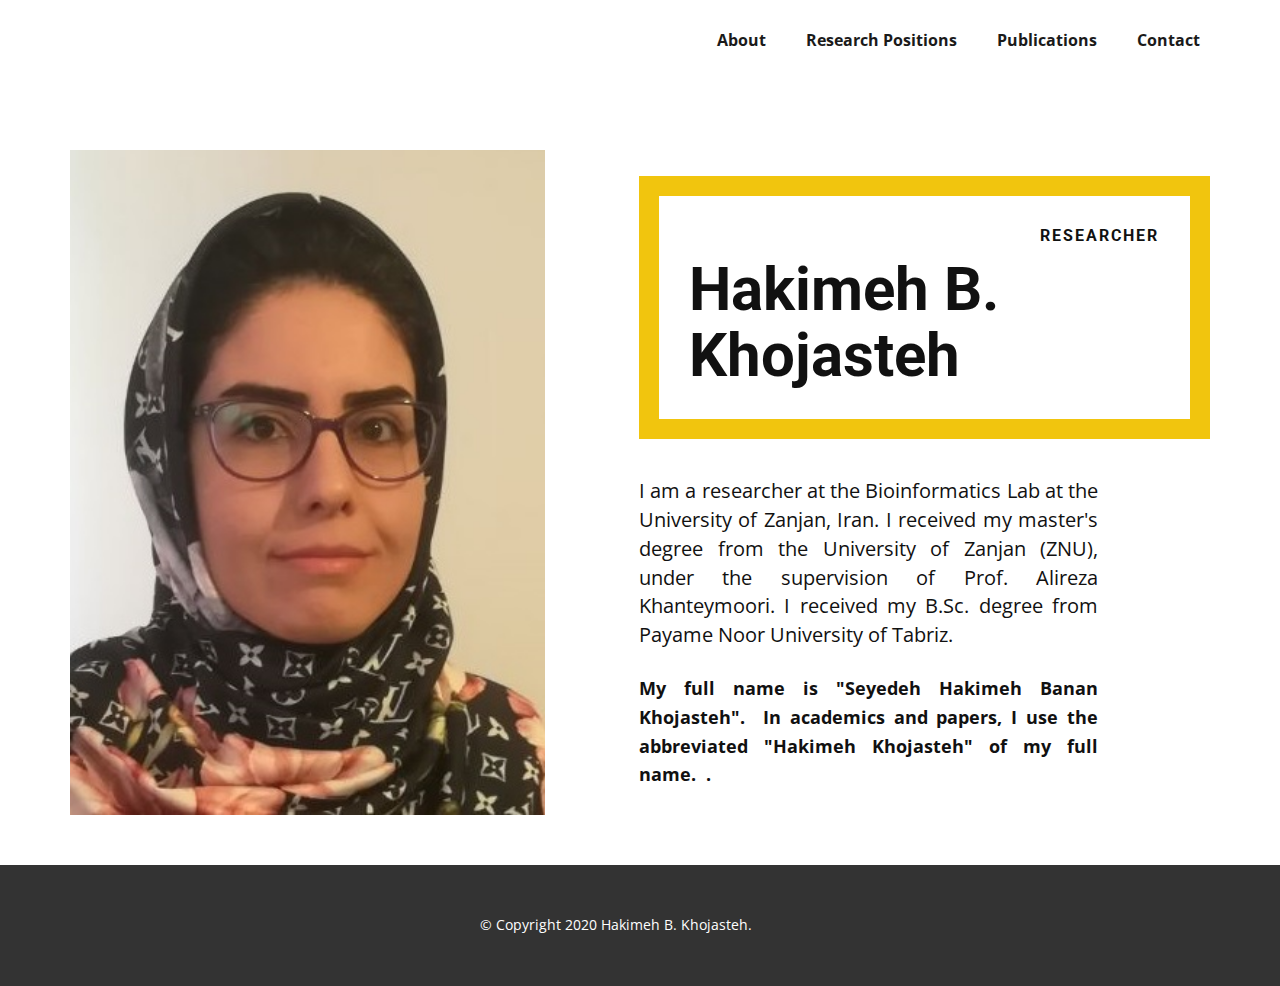
<file: index.html>
<!DOCTYPE html>
<html style="font-size: 16px;" lang="en">
  <head>
    <meta name="viewport" content="width=device-width, initial-scale=1.0">
    <meta charset="utf-8">
    <meta name="keywords" content="​Hakimeh B. Khojasteh, INTUITIVE">
    <meta name="description" content="">
    <meta name="page_type" content="np-template-header-footer-from-plugin">
    <title>Home</title>
    <link rel="stylesheet" href="nicepage.css" media="screen">
<link rel="stylesheet" href="Home.css" media="screen">
    <script class="u-script" type="text/javascript" src="jquery.js" defer=""></script>
    <script class="u-script" type="text/javascript" src="nicepage.js" defer=""></script>
    <meta name="generator" content="Nicepage 3.29.1, nicepage.com">
    <link id="u-theme-google-font" rel="stylesheet" href="https://fonts.googleapis.com/css?family=Roboto:100,100i,300,300i,400,400i,500,500i,700,700i,900,900i|Open+Sans:300,300i,400,400i,600,600i,700,700i,800,800i">
    
    
    <script type="application/ld+json">{
		"@context": "http://schema.org",
		"@type": "Organization",
		"name": "Site1"
}</script>
    <meta name="theme-color" content="#478ac9">
    <meta property="og:title" content="Home">
    <meta property="og:description" content="">
    <meta property="og:type" content="website">
  </head>
  <body data-home-page="Home.html" data-home-page-title="Home" class="u-body"><header class="u-clearfix u-header u-header" id="sec-e599"><div class="u-clearfix u-sheet u-sheet-1">
        <nav class="u-menu u-menu-dropdown u-offcanvas u-menu-1" data-position="Home">
          <div class="menu-collapse" style="font-size: 1rem; letter-spacing: 0px; font-weight: 700;">
            <a class="u-button-style u-custom-active-border-color u-custom-active-color u-custom-border u-custom-border-color u-custom-borders u-custom-hover-border-color u-custom-hover-color u-custom-left-right-menu-spacing u-custom-padding-bottom u-custom-text-active-color u-custom-text-color u-custom-text-hover-color u-custom-top-bottom-menu-spacing u-nav-link u-text-active-palette-1-base u-text-hover-palette-2-base" href="#">
              <svg><use xmlns:xlink="http://www.w3.org/1999/xlink" xlink:href="#menu-hamburger"></use></svg>
              <svg version="1.1" xmlns="http://www.w3.org/2000/svg" xmlns:xlink="http://www.w3.org/1999/xlink"><defs><symbol id="menu-hamburger" viewBox="0 0 16 16" style="width: 16px; height: 16px;"><rect y="1" width="16" height="2"></rect><rect y="7" width="16" height="2"></rect><rect y="13" width="16" height="2"></rect>
</symbol>
</defs></svg>
            </a>
          </div>
          <div class="u-custom-menu u-nav-container">
            <ul class="u-nav u-spacing-20 u-unstyled u-nav-1"><li class="u-nav-item"><a class="u-border-active-palette-1-base u-border-hover-palette-1-light-1 u-button-style u-nav-link u-text-active-palette-1-base u-text-grey-90 u-text-hover-palette-2-base" href="About.html" style="padding: 10px;">About</a>
</li><li class="u-nav-item"><a class="u-border-active-palette-1-base u-border-hover-palette-1-light-1 u-button-style u-nav-link u-text-active-palette-1-base u-text-grey-90 u-text-hover-palette-2-base" href="Research-Positions.html" style="padding: 10px;">Research Positions</a>
</li><li class="u-nav-item"><a class="u-border-active-palette-1-base u-border-hover-palette-1-light-1 u-button-style u-nav-link u-text-active-palette-1-base u-text-grey-90 u-text-hover-palette-2-base" href="Publications.html" style="padding: 10px;">Publications</a>
</li><li class="u-nav-item"><a class="u-border-active-palette-1-base u-border-hover-palette-1-light-1 u-button-style u-nav-link u-text-active-palette-1-base u-text-grey-90 u-text-hover-palette-2-base" href="Contact.html" style="padding: 10px;">Contact</a>
</li></ul>
          </div>
          <div class="u-custom-menu u-nav-container-collapse">
            <div class="u-black u-container-style u-inner-container-layout u-opacity u-opacity-95 u-sidenav">
              <div class="u-inner-container-layout u-sidenav-overflow">
                <div class="u-menu-close"></div>
                <ul class="u-align-center u-nav u-popupmenu-items u-unstyled u-nav-2"><li class="u-nav-item"><a class="u-button-style u-nav-link" href="About.html" style="padding: 10px;">About</a>
</li><li class="u-nav-item"><a class="u-button-style u-nav-link" href="Research-Positions.html" style="padding: 10px;">Research Positions</a>
</li><li class="u-nav-item"><a class="u-button-style u-nav-link" href="Publications.html" style="padding: 10px;">Publications</a>
</li><li class="u-nav-item"><a class="u-button-style u-nav-link" href="Contact.html" style="padding: 10px;">Contact</a>
</li></ul>
              </div>
            </div>
            <div class="u-black u-menu-overlay u-opacity u-opacity-70"></div>
          </div>
        </nav>
      </div></header>
    <section class="u-clearfix u-section-1" id="carousel_941c">
      <div class="u-clearfix u-layout-wrap u-layout-wrap-1">
        <div class="u-layout">
          <div class="u-layout-row">
            <div class="u-align-left u-container-style u-image u-layout-cell u-shape-rectangle u-size-25 u-image-1" data-image-width="367" data-image-height="367">
              <div class="u-container-layout u-container-layout-1"></div>
            </div>
            <div class="u-align-justify u-container-style u-layout-cell u-shape-rectangle u-size-35 u-layout-cell-2">
              <div class="u-container-layout u-valign-bottom-md u-valign-bottom-sm u-valign-middle-xl u-valign-top-lg u-container-layout-2">
                <div class="u-border-20 u-border-palette-3-base u-container-style u-group u-shape-rectangle u-group-1">
                  <div class="u-container-layout u-valign-middle u-container-layout-3">
                    <h6 class="u-text u-text-default u-text-1">Researcher<br>
                    </h6>
                    <h2 class="u-text u-text-default u-text-2"> Hakimeh B. Khojasteh</h2>
                  </div>
                </div>
                <p class="u-text u-text-3"> I am a researcher at the Bioinformatics Lab at the
University of Zanjan, Iran. I received my master's degree from the University
of Zanjan (ZNU), under the supervision of Prof. Alireza Khanteymoori. I
received my B.Sc. degree from Payame Noor University of Tabriz. </p>
                <p class="u-text u-text-4"> My full name is "Seyedeh Hakimeh Banan
Khojasteh".&nbsp; In academics and
papers, I use the abbreviated "Hakimeh Khojasteh" of my full name.&nbsp; <span style="font-weight: 400;"></span>.<br>
                </p>
              </div>
            </div>
          </div>
        </div>
      </div>
    </section>
    
    
    <footer class="u-align-center u-clearfix u-footer u-grey-80 u-footer" id="sec-a5c5"><div class="u-clearfix u-sheet u-sheet-1">
        <p class="u-small-text u-text u-text-variant u-text-1"> © Copyright 2020 Hakimeh B. Khojasteh. &nbsp; &nbsp; &nbsp; &nbsp; &nbsp; &nbsp;</p>
      </div></footer>
  </body>
</html>
</file>
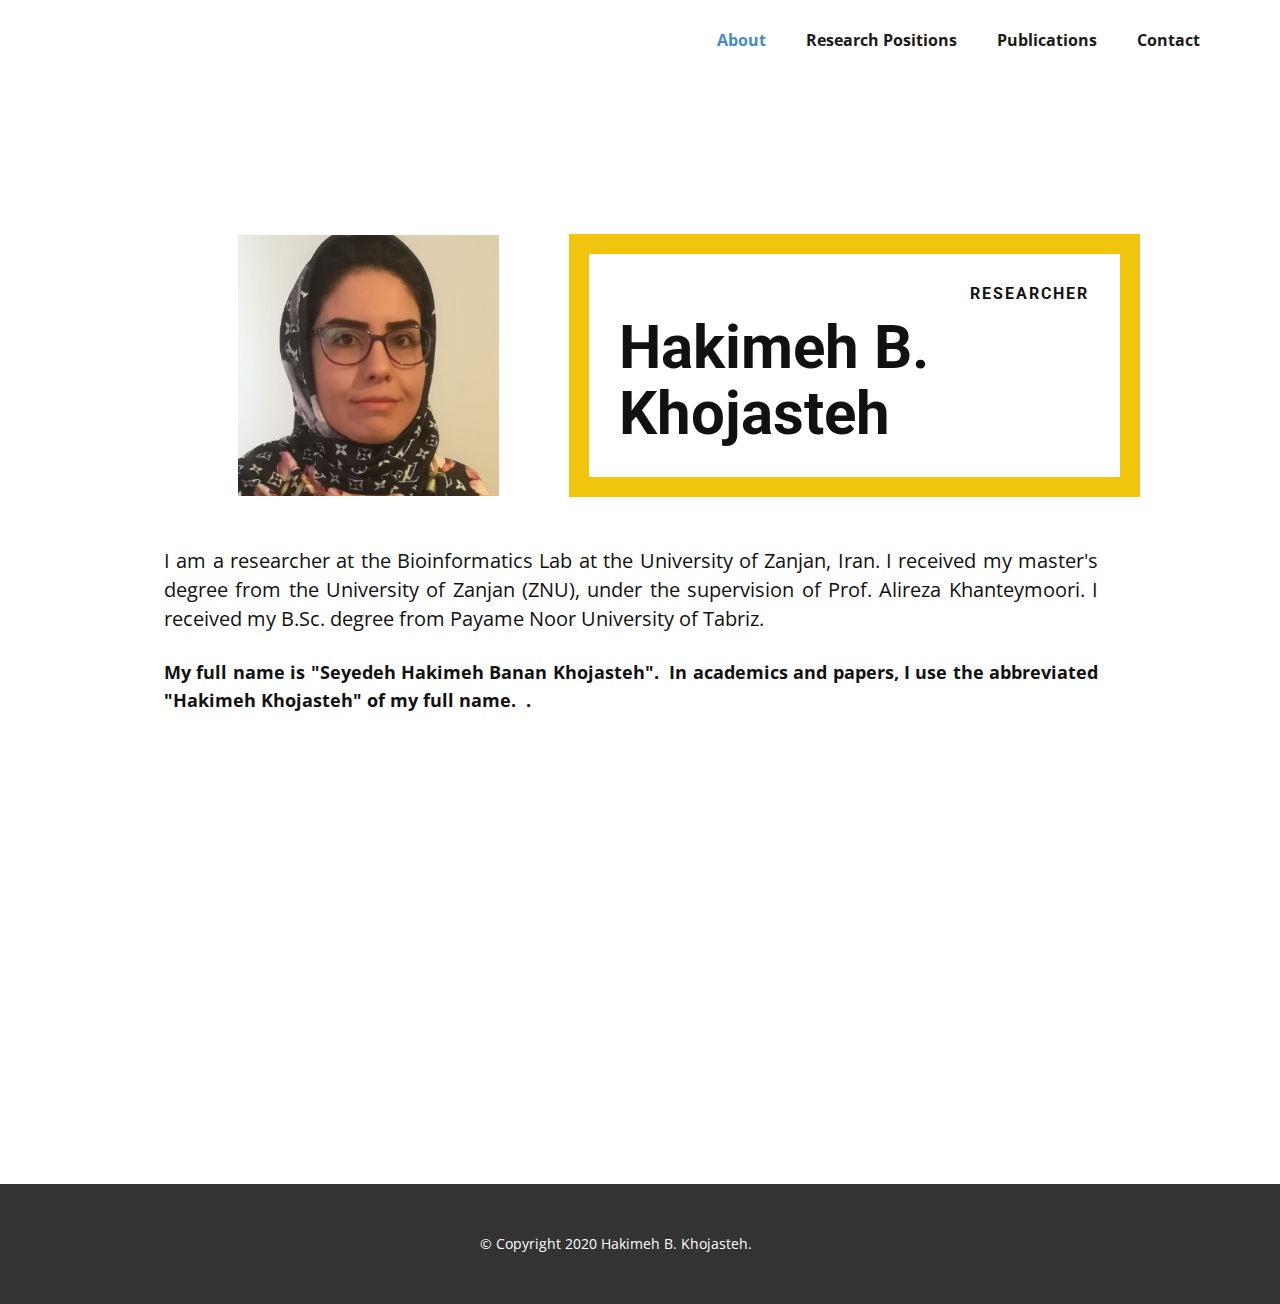
<file: About.html>
<!DOCTYPE html>
<html style="font-size: 16px;" lang="en">
  <head>
    <meta name="viewport" content="width=device-width, initial-scale=1.0">
    <meta charset="utf-8">
    <meta name="keywords" content="​Hakimeh B. Khojasteh, INTUITIVE">
    <meta name="description" content="">
    <meta name="page_type" content="np-template-header-footer-from-plugin">
    <title>About</title>
    <link rel="stylesheet" href="nicepage.css" media="screen">
<link rel="stylesheet" href="About.css" media="screen">
    <script class="u-script" type="text/javascript" src="jquery.js" defer=""></script>
    <script class="u-script" type="text/javascript" src="nicepage.js" defer=""></script>
    <meta name="generator" content="Nicepage 3.29.1, nicepage.com">
    <link id="u-theme-google-font" rel="stylesheet" href="https://fonts.googleapis.com/css?family=Roboto:100,100i,300,300i,400,400i,500,500i,700,700i,900,900i|Open+Sans:300,300i,400,400i,600,600i,700,700i,800,800i">
    
    
    <script type="application/ld+json">{
		"@context": "http://schema.org",
		"@type": "Organization",
		"name": "Site1"
}</script>
    <meta name="theme-color" content="#478ac9">
    <meta property="og:title" content="About">
    <meta property="og:description" content="">
    <meta property="og:type" content="website">
  </head>
  <body class="u-body"><header class="u-clearfix u-header u-header" id="sec-e599"><div class="u-clearfix u-sheet u-sheet-1">
        <nav class="u-menu u-menu-dropdown u-offcanvas u-menu-1" data-position="Home">
          <div class="menu-collapse" style="font-size: 1rem; letter-spacing: 0px; font-weight: 700;">
            <a class="u-button-style u-custom-active-border-color u-custom-active-color u-custom-border u-custom-border-color u-custom-borders u-custom-hover-border-color u-custom-hover-color u-custom-left-right-menu-spacing u-custom-padding-bottom u-custom-text-active-color u-custom-text-color u-custom-text-hover-color u-custom-top-bottom-menu-spacing u-nav-link u-text-active-palette-1-base u-text-hover-palette-2-base" href="#">
              <svg><use xmlns:xlink="http://www.w3.org/1999/xlink" xlink:href="#menu-hamburger"></use></svg>
              <svg version="1.1" xmlns="http://www.w3.org/2000/svg" xmlns:xlink="http://www.w3.org/1999/xlink"><defs><symbol id="menu-hamburger" viewBox="0 0 16 16" style="width: 16px; height: 16px;"><rect y="1" width="16" height="2"></rect><rect y="7" width="16" height="2"></rect><rect y="13" width="16" height="2"></rect>
</symbol>
</defs></svg>
            </a>
          </div>
          <div class="u-custom-menu u-nav-container">
            <ul class="u-nav u-spacing-20 u-unstyled u-nav-1"><li class="u-nav-item"><a class="u-border-active-palette-1-base u-border-hover-palette-1-light-1 u-button-style u-nav-link u-text-active-palette-1-base u-text-grey-90 u-text-hover-palette-2-base" href="About.html" style="padding: 10px;">About</a>
</li><li class="u-nav-item"><a class="u-border-active-palette-1-base u-border-hover-palette-1-light-1 u-button-style u-nav-link u-text-active-palette-1-base u-text-grey-90 u-text-hover-palette-2-base" href="Research-Positions.html" style="padding: 10px;">Research Positions</a>
</li><li class="u-nav-item"><a class="u-border-active-palette-1-base u-border-hover-palette-1-light-1 u-button-style u-nav-link u-text-active-palette-1-base u-text-grey-90 u-text-hover-palette-2-base" href="Publications.html" style="padding: 10px;">Publications</a>
</li><li class="u-nav-item"><a class="u-border-active-palette-1-base u-border-hover-palette-1-light-1 u-button-style u-nav-link u-text-active-palette-1-base u-text-grey-90 u-text-hover-palette-2-base" href="Contact.html" style="padding: 10px;">Contact</a>
</li></ul>
          </div>
          <div class="u-custom-menu u-nav-container-collapse">
            <div class="u-black u-container-style u-inner-container-layout u-opacity u-opacity-95 u-sidenav">
              <div class="u-inner-container-layout u-sidenav-overflow">
                <div class="u-menu-close"></div>
                <ul class="u-align-center u-nav u-popupmenu-items u-unstyled u-nav-2"><li class="u-nav-item"><a class="u-button-style u-nav-link" href="About.html" style="padding: 10px;">About</a>
</li><li class="u-nav-item"><a class="u-button-style u-nav-link" href="Research-Positions.html" style="padding: 10px;">Research Positions</a>
</li><li class="u-nav-item"><a class="u-button-style u-nav-link" href="Publications.html" style="padding: 10px;">Publications</a>
</li><li class="u-nav-item"><a class="u-button-style u-nav-link" href="Contact.html" style="padding: 10px;">Contact</a>
</li></ul>
              </div>
            </div>
            <div class="u-black u-menu-overlay u-opacity u-opacity-70"></div>
          </div>
        </nav>
      </div></header>
    <section class="u-clearfix u-section-1" id="carousel_941c">
      <div class="u-clearfix u-layout-wrap u-layout-wrap-1">
        <div class="u-layout">
          <div class="u-layout-row">
            <div class="u-align-justify u-container-style u-layout-cell u-shape-rectangle u-size-60 u-layout-cell-1">
              <div class="u-container-layout u-valign-bottom-md u-valign-bottom-sm u-valign-top-lg u-container-layout-1">
                <div class="u-border-20 u-border-palette-3-base u-container-style u-group u-shape-rectangle u-group-1">
                  <div class="u-container-layout u-valign-middle u-container-layout-2">
                    <h6 class="u-text u-text-default u-text-1">Researcher<br>
                    </h6>
                    <h2 class="u-text u-text-default u-text-2"> Hakimeh B. Khojasteh</h2>
                  </div>
                </div>
                <img class="u-image u-image-default u-preserve-proportions u-image-1" src="images/H_BK.png" alt="" data-image-width="367" data-image-height="367">
                <p class="u-text u-text-3"> I am a researcher at the Bioinformatics Lab at the
University of Zanjan, Iran. I received my master's degree from the University
of Zanjan (ZNU), under the supervision of Prof. Alireza Khanteymoori. I
received my B.Sc. degree from Payame Noor University of Tabriz. </p>
                <p class="u-text u-text-4"> My full name is "Seyedeh Hakimeh Banan
Khojasteh".&nbsp; In academics and
papers, I use the abbreviated "Hakimeh Khojasteh" of my full name.&nbsp; <span style="font-weight: 400;"></span>.<br>
                </p>
              </div>
            </div>
          </div>
        </div>
      </div>
    </section>
    
    
    <footer class="u-align-center u-clearfix u-footer u-grey-80 u-footer" id="sec-a5c5"><div class="u-clearfix u-sheet u-sheet-1">
        <p class="u-small-text u-text u-text-variant u-text-1"> © Copyright 2020 Hakimeh B. Khojasteh. &nbsp; &nbsp; &nbsp; &nbsp; &nbsp; &nbsp;</p>
      </div></footer>
  </body>
</html>
</file>
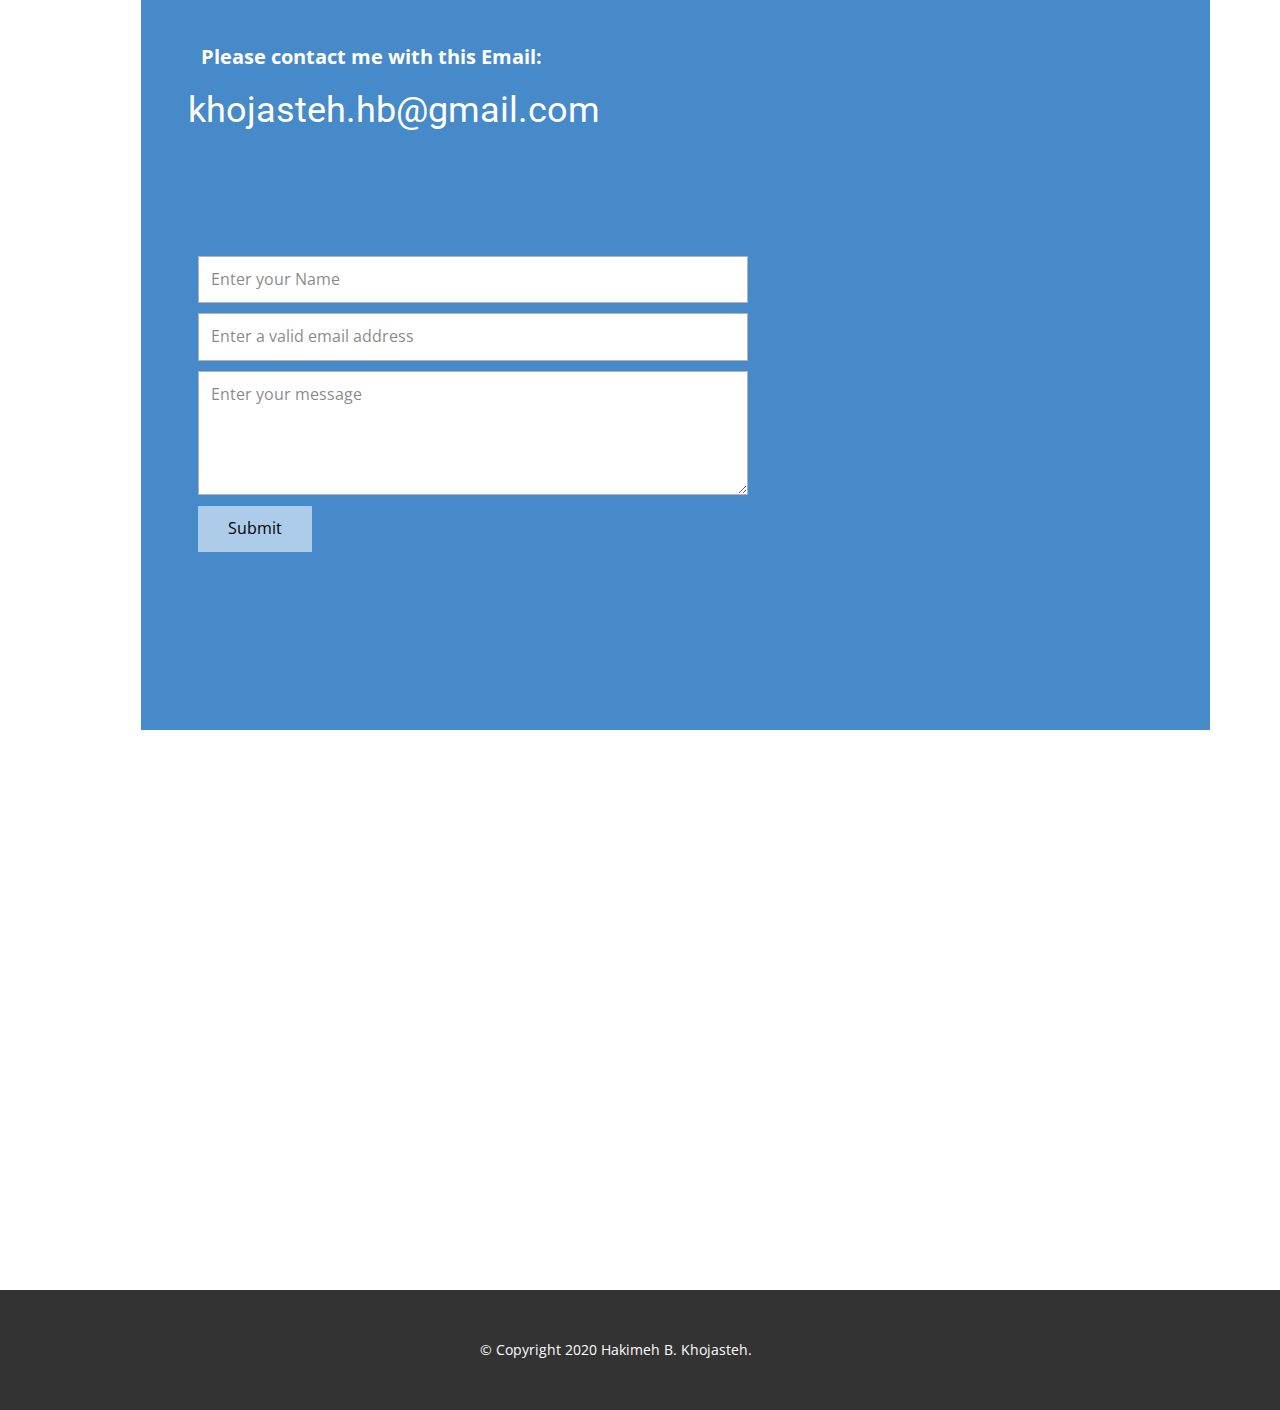
<file: Contact.html>
<!DOCTYPE html>
<html style="font-size: 16px;" lang="en">
  <head>
    <meta name="viewport" content="width=device-width, initial-scale=1.0">
    <meta charset="utf-8">
    <meta name="keywords" content="khojasteh.hb@gmail.com">
    <meta name="description" content="">
    <meta name="page_type" content="np-template-header-footer-from-plugin">
    <title>Contact</title>
    <link rel="stylesheet" href="nicepage.css" media="screen">
<link rel="stylesheet" href="Contact.css" media="screen">
    <script class="u-script" type="text/javascript" src="jquery.js" defer=""></script>
    <script class="u-script" type="text/javascript" src="nicepage.js" defer=""></script>
    <meta name="generator" content="Nicepage 3.29.1, nicepage.com">
    <link id="u-theme-google-font" rel="stylesheet" href="https://fonts.googleapis.com/css?family=Roboto:100,100i,300,300i,400,400i,500,500i,700,700i,900,900i|Open+Sans:300,300i,400,400i,600,600i,700,700i,800,800i">
    
    
    
    <script type="application/ld+json">{
		"@context": "http://schema.org",
		"@type": "Organization",
		"name": "Site1"
}</script>
    <meta name="theme-color" content="#478ac9">
    <meta property="og:title" content="Contact">
    <meta property="og:description" content="">
    <meta property="og:type" content="website">
  </head>
  <body class="u-body"><header class="u-clearfix u-header u-header" id="sec-e599"><div class="u-clearfix u-sheet u-sheet-1">
        <nav class="u-menu u-menu-dropdown u-offcanvas u-menu-1" data-position="Home">
          <div class="menu-collapse" style="font-size: 1rem; letter-spacing: 0px; font-weight: 700;">
            <a class="u-button-style u-custom-active-border-color u-custom-active-color u-custom-border u-custom-border-color u-custom-borders u-custom-hover-border-color u-custom-hover-color u-custom-left-right-menu-spacing u-custom-padding-bottom u-custom-text-active-color u-custom-text-color u-custom-text-hover-color u-custom-top-bottom-menu-spacing u-nav-link u-text-active-palette-1-base u-text-hover-palette-2-base" href="#">
              <svg><use xmlns:xlink="http://www.w3.org/1999/xlink" xlink:href="#menu-hamburger"></use></svg>
              <svg version="1.1" xmlns="http://www.w3.org/2000/svg" xmlns:xlink="http://www.w3.org/1999/xlink"><defs><symbol id="menu-hamburger" viewBox="0 0 16 16" style="width: 16px; height: 16px;"><rect y="1" width="16" height="2"></rect><rect y="7" width="16" height="2"></rect><rect y="13" width="16" height="2"></rect>
</symbol>
</defs></svg>
            </a>
          </div>
          <div class="u-custom-menu u-nav-container">
            <ul class="u-nav u-spacing-20 u-unstyled u-nav-1"><li class="u-nav-item"><a class="u-border-active-palette-1-base u-border-hover-palette-1-light-1 u-button-style u-nav-link u-text-active-palette-1-base u-text-grey-90 u-text-hover-palette-2-base" href="About.html" style="padding: 10px;">About</a>
</li><li class="u-nav-item"><a class="u-border-active-palette-1-base u-border-hover-palette-1-light-1 u-button-style u-nav-link u-text-active-palette-1-base u-text-grey-90 u-text-hover-palette-2-base" href="Research-Positions.html" style="padding: 10px;">Research Positions</a>
</li><li class="u-nav-item"><a class="u-border-active-palette-1-base u-border-hover-palette-1-light-1 u-button-style u-nav-link u-text-active-palette-1-base u-text-grey-90 u-text-hover-palette-2-base" href="Publications.html" style="padding: 10px;">Publications</a>
</li><li class="u-nav-item"><a class="u-border-active-palette-1-base u-border-hover-palette-1-light-1 u-button-style u-nav-link u-text-active-palette-1-base u-text-grey-90 u-text-hover-palette-2-base" href="Contact.html" style="padding: 10px;">Contact</a>
</li></ul>
          </div>
          <div class="u-custom-menu u-nav-container-collapse">
            <div class="u-black u-container-style u-inner-container-layout u-opacity u-opacity-95 u-sidenav">
              <div class="u-inner-container-layout u-sidenav-overflow">
                <div class="u-menu-close"></div>
                <ul class="u-align-center u-nav u-popupmenu-items u-unstyled u-nav-2"><li class="u-nav-item"><a class="u-button-style u-nav-link" href="About.html" style="padding: 10px;">About</a>
</li><li class="u-nav-item"><a class="u-button-style u-nav-link" href="Research-Positions.html" style="padding: 10px;">Research Positions</a>
</li><li class="u-nav-item"><a class="u-button-style u-nav-link" href="Publications.html" style="padding: 10px;">Publications</a>
</li><li class="u-nav-item"><a class="u-button-style u-nav-link" href="Contact.html" style="padding: 10px;">Contact</a>
</li></ul>
              </div>
            </div>
            <div class="u-black u-menu-overlay u-opacity u-opacity-70"></div>
          </div>
        </nav>
      </div></header>
    <section class="u-align-center u-clearfix u-section-1" id="sec-e7a5">
      <div class="u-clearfix u-sheet u-sheet-1">
        <div class="u-clearfix u-gutter-0 u-layout-wrap u-layout-wrap-1">
          <div class="u-layout" style="">
            <div class="u-layout-row" style="">
              <div class="u-align-left u-container-style u-layout-cell u-palette-1-base u-right-cell u-size-60 u-size-xs-60 u-layout-cell-1">
                <div class="u-container-layout u-container-layout-1">
                  <p class="u-text u-text-1"> Please contact me with this Email:</p>
                  <h1 class="u-text u-text-default u-title u-text-2">khojasteh.hb@gmail.com</h1>
                  <div class="u-form u-form-1">
                    <form action="#" method="POST" class="u-clearfix u-form-spacing-10 u-form-vertical u-inner-form" source="custom" name="form" style="padding: 10px;">
                      <div class="u-form-group u-form-name">
                        <label for="name-b5a1" class="u-form-control-hidden u-label"></label>
                        <input type="text" placeholder="Enter your Name" id="name-b5a1" name="name" class="u-border-1 u-border-grey-30 u-input u-input-rectangle u-white" required="">
                      </div>
                      <div class="u-form-email u-form-group">
                        <label for="email-b5a1" class="u-form-control-hidden u-label"></label>
                        <input type="email" placeholder="Enter a valid email address" id="email-b5a1" name="email" class="u-border-1 u-border-grey-30 u-input u-input-rectangle u-white" required="">
                      </div>
                      <div class="u-form-group u-form-message">
                        <label for="message-b5a1" class="u-form-control-hidden u-label"></label>
                        <textarea placeholder="Enter your message" rows="4" cols="50" id="message-b5a1" name="message" class="u-border-1 u-border-grey-30 u-input u-input-rectangle u-white" required=""></textarea>
                      </div>
                      <div class="u-align-left u-form-group u-form-submit">
                        <a href="#" class="u-btn u-btn-submit u-button-style">Submit</a>
                        <input type="submit" value="submit" class="u-form-control-hidden">
                      </div>
                      <div class="u-form-send-message u-form-send-success"> Thank you! Your message has been sent. </div>
                      <div class="u-form-send-error u-form-send-message"> Unable to send your message. Please fix errors then try again. </div>
                      <input type="hidden" value="" name="recaptchaResponse">
                    </form>
                  </div>
                </div>
              </div>
            </div>
          </div>
        </div>
      </div>
    </section>
    <section class="u-clearfix u-section-2" id="sec-b271">
      <div class="u-clearfix u-sheet u-sheet-1"></div>
    </section>
    
    
    <footer class="u-align-center u-clearfix u-footer u-grey-80 u-footer" id="sec-a5c5"><div class="u-clearfix u-sheet u-sheet-1">
        <p class="u-small-text u-text u-text-variant u-text-1"> © Copyright 2020 Hakimeh B. Khojasteh. &nbsp; &nbsp; &nbsp; &nbsp; &nbsp; &nbsp;</p>
      </div></footer>
  </body>
</html>
</file>
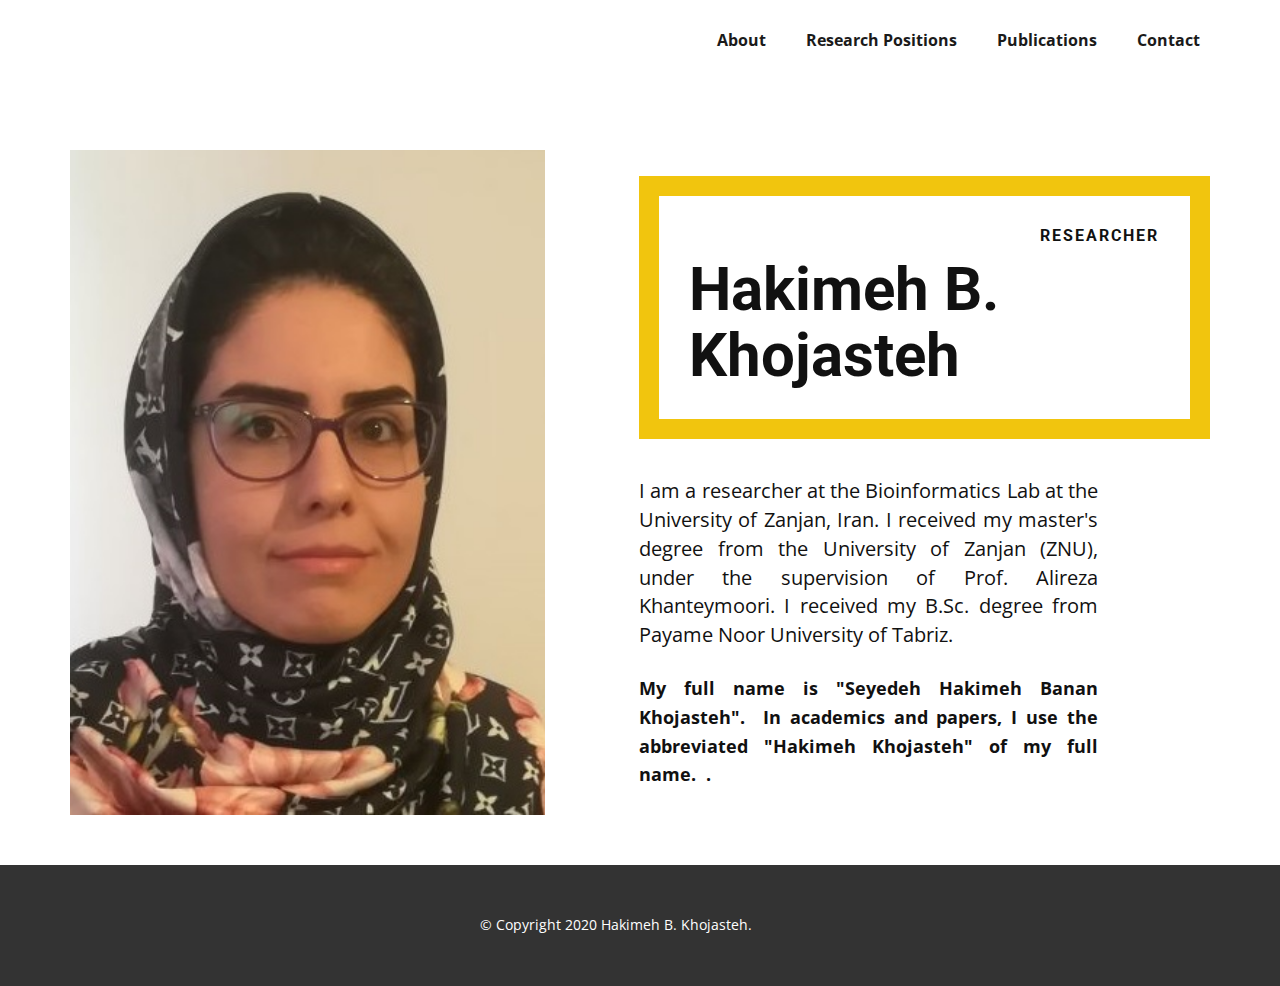
<file: Home.html>
<!DOCTYPE html>
<html style="font-size: 16px;" lang="en">
  <head>
    <meta name="viewport" content="width=device-width, initial-scale=1.0">
    <meta charset="utf-8">
    <meta name="keywords" content="​Hakimeh B. Khojasteh, INTUITIVE">
    <meta name="description" content="">
    <meta name="page_type" content="np-template-header-footer-from-plugin">
    <title>Home</title>
    <link rel="stylesheet" href="nicepage.css" media="screen">
<link rel="stylesheet" href="Home.css" media="screen">
    <script class="u-script" type="text/javascript" src="jquery.js" defer=""></script>
    <script class="u-script" type="text/javascript" src="nicepage.js" defer=""></script>
    <meta name="generator" content="Nicepage 3.29.1, nicepage.com">
    <link id="u-theme-google-font" rel="stylesheet" href="https://fonts.googleapis.com/css?family=Roboto:100,100i,300,300i,400,400i,500,500i,700,700i,900,900i|Open+Sans:300,300i,400,400i,600,600i,700,700i,800,800i">
    
    
    <script type="application/ld+json">{
		"@context": "http://schema.org",
		"@type": "Organization",
		"name": "Site1"
}</script>
    <meta name="theme-color" content="#478ac9">
    <meta property="og:title" content="Home">
    <meta property="og:description" content="">
    <meta property="og:type" content="website">
  </head>
  <body class="u-body"><header class="u-clearfix u-header u-header" id="sec-e599"><div class="u-clearfix u-sheet u-sheet-1">
        <nav class="u-menu u-menu-dropdown u-offcanvas u-menu-1" data-position="Home">
          <div class="menu-collapse" style="font-size: 1rem; letter-spacing: 0px; font-weight: 700;">
            <a class="u-button-style u-custom-active-border-color u-custom-active-color u-custom-border u-custom-border-color u-custom-borders u-custom-hover-border-color u-custom-hover-color u-custom-left-right-menu-spacing u-custom-padding-bottom u-custom-text-active-color u-custom-text-color u-custom-text-hover-color u-custom-top-bottom-menu-spacing u-nav-link u-text-active-palette-1-base u-text-hover-palette-2-base" href="#">
              <svg><use xmlns:xlink="http://www.w3.org/1999/xlink" xlink:href="#menu-hamburger"></use></svg>
              <svg version="1.1" xmlns="http://www.w3.org/2000/svg" xmlns:xlink="http://www.w3.org/1999/xlink"><defs><symbol id="menu-hamburger" viewBox="0 0 16 16" style="width: 16px; height: 16px;"><rect y="1" width="16" height="2"></rect><rect y="7" width="16" height="2"></rect><rect y="13" width="16" height="2"></rect>
</symbol>
</defs></svg>
            </a>
          </div>
          <div class="u-custom-menu u-nav-container">
            <ul class="u-nav u-spacing-20 u-unstyled u-nav-1"><li class="u-nav-item"><a class="u-border-active-palette-1-base u-border-hover-palette-1-light-1 u-button-style u-nav-link u-text-active-palette-1-base u-text-grey-90 u-text-hover-palette-2-base" href="About.html" style="padding: 10px;">About</a>
</li><li class="u-nav-item"><a class="u-border-active-palette-1-base u-border-hover-palette-1-light-1 u-button-style u-nav-link u-text-active-palette-1-base u-text-grey-90 u-text-hover-palette-2-base" href="Research-Positions.html" style="padding: 10px;">Research Positions</a>
</li><li class="u-nav-item"><a class="u-border-active-palette-1-base u-border-hover-palette-1-light-1 u-button-style u-nav-link u-text-active-palette-1-base u-text-grey-90 u-text-hover-palette-2-base" href="Publications.html" style="padding: 10px;">Publications</a>
</li><li class="u-nav-item"><a class="u-border-active-palette-1-base u-border-hover-palette-1-light-1 u-button-style u-nav-link u-text-active-palette-1-base u-text-grey-90 u-text-hover-palette-2-base" href="Contact.html" style="padding: 10px;">Contact</a>
</li></ul>
          </div>
          <div class="u-custom-menu u-nav-container-collapse">
            <div class="u-black u-container-style u-inner-container-layout u-opacity u-opacity-95 u-sidenav">
              <div class="u-inner-container-layout u-sidenav-overflow">
                <div class="u-menu-close"></div>
                <ul class="u-align-center u-nav u-popupmenu-items u-unstyled u-nav-2"><li class="u-nav-item"><a class="u-button-style u-nav-link" href="About.html" style="padding: 10px;">About</a>
</li><li class="u-nav-item"><a class="u-button-style u-nav-link" href="Research-Positions.html" style="padding: 10px;">Research Positions</a>
</li><li class="u-nav-item"><a class="u-button-style u-nav-link" href="Publications.html" style="padding: 10px;">Publications</a>
</li><li class="u-nav-item"><a class="u-button-style u-nav-link" href="Contact.html" style="padding: 10px;">Contact</a>
</li></ul>
              </div>
            </div>
            <div class="u-black u-menu-overlay u-opacity u-opacity-70"></div>
          </div>
        </nav>
      </div></header>
    <section class="u-clearfix u-section-1" id="carousel_941c">
      <div class="u-clearfix u-layout-wrap u-layout-wrap-1">
        <div class="u-layout">
          <div class="u-layout-row">
            <div class="u-align-left u-container-style u-image u-layout-cell u-shape-rectangle u-size-25 u-image-1" data-image-width="367" data-image-height="367">
              <div class="u-container-layout u-container-layout-1"></div>
            </div>
            <div class="u-align-justify u-container-style u-layout-cell u-shape-rectangle u-size-35 u-layout-cell-2">
              <div class="u-container-layout u-valign-bottom-md u-valign-bottom-sm u-valign-middle-xl u-valign-top-lg u-container-layout-2">
                <div class="u-border-20 u-border-palette-3-base u-container-style u-group u-shape-rectangle u-group-1">
                  <div class="u-container-layout u-valign-middle u-container-layout-3">
                    <h6 class="u-text u-text-default u-text-1">Researcher<br>
                    </h6>
                    <h2 class="u-text u-text-default u-text-2"> Hakimeh B. Khojasteh</h2>
                  </div>
                </div>
                <p class="u-text u-text-3"> I am a researcher at the Bioinformatics Lab at the
University of Zanjan, Iran. I received my master's degree from the University
of Zanjan (ZNU), under the supervision of Prof. Alireza Khanteymoori. I
received my B.Sc. degree from Payame Noor University of Tabriz. </p>
                <p class="u-text u-text-4"> My full name is "Seyedeh Hakimeh Banan
Khojasteh".&nbsp; In academics and
papers, I use the abbreviated "Hakimeh Khojasteh" of my full name.&nbsp; <span style="font-weight: 400;"></span>.<br>
                </p>
              </div>
            </div>
          </div>
        </div>
      </div>
    </section>
    
    
    <footer class="u-align-center u-clearfix u-footer u-grey-80 u-footer" id="sec-a5c5"><div class="u-clearfix u-sheet u-sheet-1">
        <p class="u-small-text u-text u-text-variant u-text-1"> © Copyright 2020 Hakimeh B. Khojasteh. &nbsp; &nbsp; &nbsp; &nbsp; &nbsp; &nbsp;</p>
      </div></footer>
  </body>
</html>
</file>
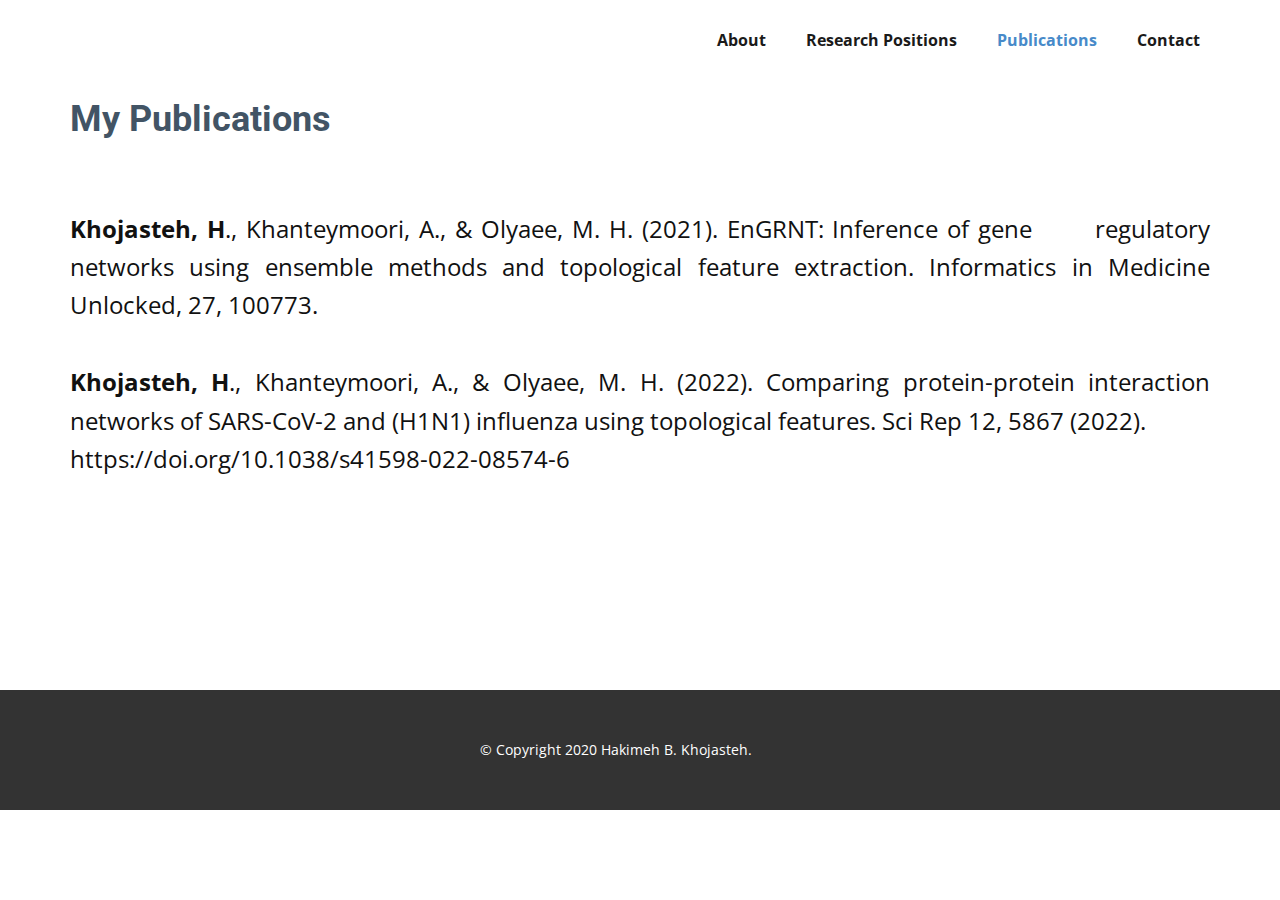
<file: Publications.html>
<!DOCTYPE html>
<html style="font-size: 16px;" lang="en">
  <head>
    <meta name="viewport" content="width=device-width, initial-scale=1.0">
    <meta charset="utf-8">
    <meta name="keywords" content="My Publications">
    <meta name="description" content="">
    <meta name="page_type" content="np-template-header-footer-from-plugin">
    <title>Publications</title>
    <link rel="stylesheet" href="nicepage.css" media="screen">
<link rel="stylesheet" href="Publications.css" media="screen">
    <script class="u-script" type="text/javascript" src="jquery.js" defer=""></script>
    <script class="u-script" type="text/javascript" src="nicepage.js" defer=""></script>
    <meta name="generator" content="Nicepage 3.29.1, nicepage.com">
    <link id="u-theme-google-font" rel="stylesheet" href="https://fonts.googleapis.com/css?family=Roboto:100,100i,300,300i,400,400i,500,500i,700,700i,900,900i|Open+Sans:300,300i,400,400i,600,600i,700,700i,800,800i">
    
    
    
    <script type="application/ld+json">{
		"@context": "http://schema.org",
		"@type": "Organization",
		"name": "Site1"
}</script>
    <meta name="theme-color" content="#478ac9">
    <meta property="og:title" content="Publications">
    <meta property="og:description" content="">
    <meta property="og:type" content="website">
  </head>
  <body class="u-body"><header class="u-clearfix u-header u-header" id="sec-e599"><div class="u-clearfix u-sheet u-sheet-1">
        <nav class="u-menu u-menu-dropdown u-offcanvas u-menu-1" data-position="Home">
          <div class="menu-collapse" style="font-size: 1rem; letter-spacing: 0px; font-weight: 700;">
            <a class="u-button-style u-custom-active-border-color u-custom-active-color u-custom-border u-custom-border-color u-custom-borders u-custom-hover-border-color u-custom-hover-color u-custom-left-right-menu-spacing u-custom-padding-bottom u-custom-text-active-color u-custom-text-color u-custom-text-hover-color u-custom-top-bottom-menu-spacing u-nav-link u-text-active-palette-1-base u-text-hover-palette-2-base" href="#">
              <svg><use xmlns:xlink="http://www.w3.org/1999/xlink" xlink:href="#menu-hamburger"></use></svg>
              <svg version="1.1" xmlns="http://www.w3.org/2000/svg" xmlns:xlink="http://www.w3.org/1999/xlink"><defs><symbol id="menu-hamburger" viewBox="0 0 16 16" style="width: 16px; height: 16px;"><rect y="1" width="16" height="2"></rect><rect y="7" width="16" height="2"></rect><rect y="13" width="16" height="2"></rect>
</symbol>
</defs></svg>
            </a>
          </div>
          <div class="u-custom-menu u-nav-container">
            <ul class="u-nav u-spacing-20 u-unstyled u-nav-1"><li class="u-nav-item"><a class="u-border-active-palette-1-base u-border-hover-palette-1-light-1 u-button-style u-nav-link u-text-active-palette-1-base u-text-grey-90 u-text-hover-palette-2-base" href="About.html" style="padding: 10px;">About</a>
</li><li class="u-nav-item"><a class="u-border-active-palette-1-base u-border-hover-palette-1-light-1 u-button-style u-nav-link u-text-active-palette-1-base u-text-grey-90 u-text-hover-palette-2-base" href="Research-Positions.html" style="padding: 10px;">Research Positions</a>
</li><li class="u-nav-item"><a class="u-border-active-palette-1-base u-border-hover-palette-1-light-1 u-button-style u-nav-link u-text-active-palette-1-base u-text-grey-90 u-text-hover-palette-2-base" href="Publications.html" style="padding: 10px;">Publications</a>
</li><li class="u-nav-item"><a class="u-border-active-palette-1-base u-border-hover-palette-1-light-1 u-button-style u-nav-link u-text-active-palette-1-base u-text-grey-90 u-text-hover-palette-2-base" href="Contact.html" style="padding: 10px;">Contact</a>
</li></ul>
          </div>
          <div class="u-custom-menu u-nav-container-collapse">
            <div class="u-black u-container-style u-inner-container-layout u-opacity u-opacity-95 u-sidenav">
              <div class="u-inner-container-layout u-sidenav-overflow">
                <div class="u-menu-close"></div>
                <ul class="u-align-center u-nav u-popupmenu-items u-unstyled u-nav-2"><li class="u-nav-item"><a class="u-button-style u-nav-link" href="About.html" style="padding: 10px;">About</a>
</li><li class="u-nav-item"><a class="u-button-style u-nav-link" href="Research-Positions.html" style="padding: 10px;">Research Positions</a>
</li><li class="u-nav-item"><a class="u-button-style u-nav-link" href="Publications.html" style="padding: 10px;">Publications</a>
</li><li class="u-nav-item"><a class="u-button-style u-nav-link" href="Contact.html" style="padding: 10px;">Contact</a>
</li></ul>
              </div>
            </div>
            <div class="u-black u-menu-overlay u-opacity u-opacity-70"></div>
          </div>
        </nav>
      </div></header>
    <section class="u-clearfix u-section-1" id="sec-b555">
      <div class="u-clearfix u-sheet u-sheet-1">
        <h1 class="u-text u-text-default u-text-palette-1-dark-2 u-title u-text-1">My Publications</h1>
      </div>
    </section>
    <section class="u-clearfix u-section-2" id="sec-2e2c">
      <div class="u-clearfix u-sheet u-sheet-1">
        <p class="u-align-justify u-text u-text-default u-text-1"><b>Khojasteh, H</b>.,
Khanteymoori, A., &amp; Olyaee, M. H. (2021). EnGRNT: Inference of gene&nbsp;&nbsp;&nbsp;&nbsp;&nbsp;&nbsp; regulatory networks using ensemble
methods and topological feature extraction. Informatics in Medicine Unlocked,
27, 100773.&nbsp;<br>
          <br><b>Khojasteh, H</b>., Khanteymoori, A., &amp; Olyaee, M. H.
(2022). ​Comparing protein-protein interaction networks of SARS-CoV-2 and (H1N1) influenza using topological features. Sci Rep 12, 5867 (2022). <br>https://doi.org/10.1038/s41598-022-08574-6
        </p>
      </div>
    </section>
    
    
    <footer class="u-align-center u-clearfix u-footer u-grey-80 u-footer" id="sec-a5c5"><div class="u-clearfix u-sheet u-sheet-1">
        <p class="u-small-text u-text u-text-variant u-text-1"> © Copyright 2020 Hakimeh B. Khojasteh. &nbsp; &nbsp; &nbsp; &nbsp; &nbsp; &nbsp;</p>
      </div></footer>
  </body>
</html>
</file>
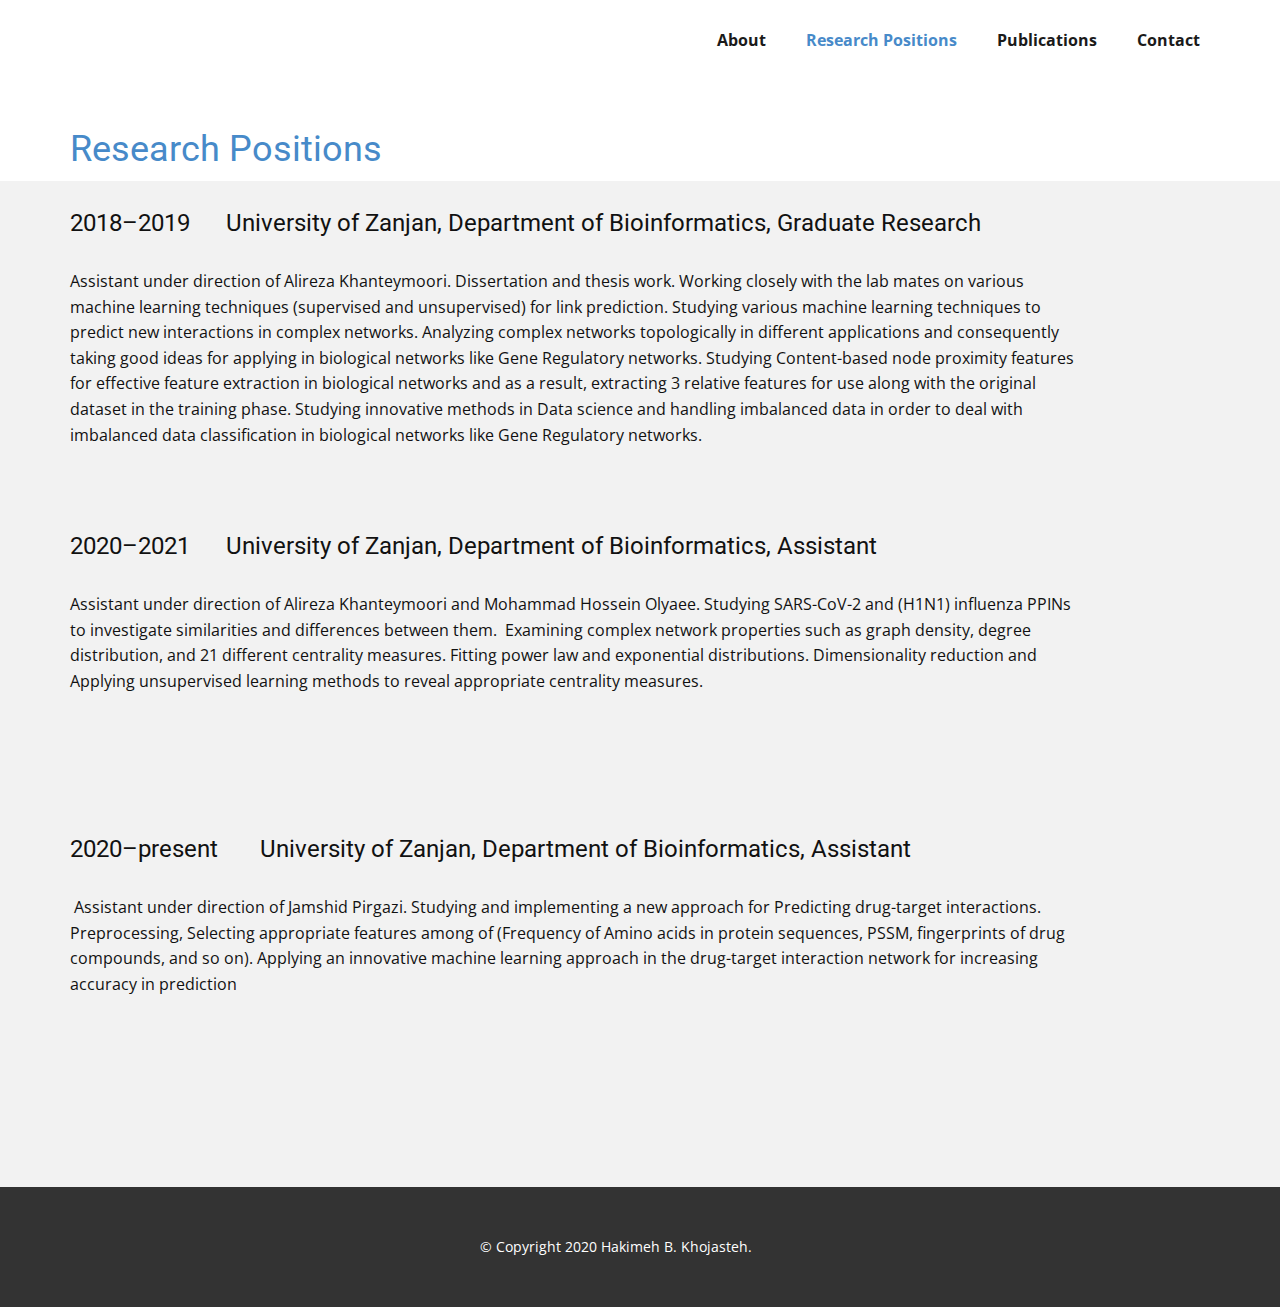
<file: Research-Positions.html>
<!DOCTYPE html>
<html style="font-size: 16px;" lang="en">
  <head>
    <meta name="viewport" content="width=device-width, initial-scale=1.0">
    <meta charset="utf-8">
    <meta name="keywords" content="​
Research Positions, ​2018–2019 &nbsp;&nbsp;&nbsp;&nbsp;&nbsp;University of Zanjan, Department of
Bioinformatics, Graduate Research, ​​2020–2021&nbsp;&nbsp;&nbsp;&nbsp;&nbsp; University of Zanjan, Department
of Bioinformatics, Assistant, ​​
2020–present&nbsp;&nbsp;&nbsp;&nbsp;&nbsp; &nbsp;University
of Zanjan, Department of Bioinformatics, Assistant">
    <meta name="description" content="">
    <meta name="page_type" content="np-template-header-footer-from-plugin">
    <title>Research Positions</title>
    <link rel="stylesheet" href="nicepage.css" media="screen">
<link rel="stylesheet" href="Research-Positions.css" media="screen">
    <script class="u-script" type="text/javascript" src="jquery.js" defer=""></script>
    <script class="u-script" type="text/javascript" src="nicepage.js" defer=""></script>
    <meta name="generator" content="Nicepage 3.29.1, nicepage.com">
    <link id="u-theme-google-font" rel="stylesheet" href="https://fonts.googleapis.com/css?family=Roboto:100,100i,300,300i,400,400i,500,500i,700,700i,900,900i|Open+Sans:300,300i,400,400i,600,600i,700,700i,800,800i">
    
    
    
    
    
    <script type="application/ld+json">{
		"@context": "http://schema.org",
		"@type": "Organization",
		"name": "Site1"
}</script>
    <meta name="theme-color" content="#478ac9">
    <meta property="og:title" content="Research Positions">
    <meta property="og:description" content="">
    <meta property="og:type" content="website">
  </head>
  <body class="u-body"><header class="u-clearfix u-header u-header" id="sec-e599"><div class="u-clearfix u-sheet u-sheet-1">
        <nav class="u-menu u-menu-dropdown u-offcanvas u-menu-1" data-position="Home">
          <div class="menu-collapse" style="font-size: 1rem; letter-spacing: 0px; font-weight: 700;">
            <a class="u-button-style u-custom-active-border-color u-custom-active-color u-custom-border u-custom-border-color u-custom-borders u-custom-hover-border-color u-custom-hover-color u-custom-left-right-menu-spacing u-custom-padding-bottom u-custom-text-active-color u-custom-text-color u-custom-text-hover-color u-custom-top-bottom-menu-spacing u-nav-link u-text-active-palette-1-base u-text-hover-palette-2-base" href="#">
              <svg><use xmlns:xlink="http://www.w3.org/1999/xlink" xlink:href="#menu-hamburger"></use></svg>
              <svg version="1.1" xmlns="http://www.w3.org/2000/svg" xmlns:xlink="http://www.w3.org/1999/xlink"><defs><symbol id="menu-hamburger" viewBox="0 0 16 16" style="width: 16px; height: 16px;"><rect y="1" width="16" height="2"></rect><rect y="7" width="16" height="2"></rect><rect y="13" width="16" height="2"></rect>
</symbol>
</defs></svg>
            </a>
          </div>
          <div class="u-custom-menu u-nav-container">
            <ul class="u-nav u-spacing-20 u-unstyled u-nav-1"><li class="u-nav-item"><a class="u-border-active-palette-1-base u-border-hover-palette-1-light-1 u-button-style u-nav-link u-text-active-palette-1-base u-text-grey-90 u-text-hover-palette-2-base" href="About.html" style="padding: 10px;">About</a>
</li><li class="u-nav-item"><a class="u-border-active-palette-1-base u-border-hover-palette-1-light-1 u-button-style u-nav-link u-text-active-palette-1-base u-text-grey-90 u-text-hover-palette-2-base" href="Research-Positions.html" style="padding: 10px;">Research Positions</a>
</li><li class="u-nav-item"><a class="u-border-active-palette-1-base u-border-hover-palette-1-light-1 u-button-style u-nav-link u-text-active-palette-1-base u-text-grey-90 u-text-hover-palette-2-base" href="Publications.html" style="padding: 10px;">Publications</a>
</li><li class="u-nav-item"><a class="u-border-active-palette-1-base u-border-hover-palette-1-light-1 u-button-style u-nav-link u-text-active-palette-1-base u-text-grey-90 u-text-hover-palette-2-base" href="Contact.html" style="padding: 10px;">Contact</a>
</li></ul>
          </div>
          <div class="u-custom-menu u-nav-container-collapse">
            <div class="u-black u-container-style u-inner-container-layout u-opacity u-opacity-95 u-sidenav">
              <div class="u-inner-container-layout u-sidenav-overflow">
                <div class="u-menu-close"></div>
                <ul class="u-align-center u-nav u-popupmenu-items u-unstyled u-nav-2"><li class="u-nav-item"><a class="u-button-style u-nav-link" href="About.html" style="padding: 10px;">About</a>
</li><li class="u-nav-item"><a class="u-button-style u-nav-link" href="Research-Positions.html" style="padding: 10px;">Research Positions</a>
</li><li class="u-nav-item"><a class="u-button-style u-nav-link" href="Publications.html" style="padding: 10px;">Publications</a>
</li><li class="u-nav-item"><a class="u-button-style u-nav-link" href="Contact.html" style="padding: 10px;">Contact</a>
</li></ul>
              </div>
            </div>
            <div class="u-black u-menu-overlay u-opacity u-opacity-70"></div>
          </div>
        </nav>
      </div></header>
    <section class="u-clearfix u-section-1" id="sec-4d92">
      <div class="u-clearfix u-sheet u-sheet-1">
        <h1 class="u-text u-text-default u-text-palette-1-base u-title u-text-1"> Research Positions </h1>
      </div>
    </section>
    <section class="u-align-left u-clearfix u-grey-5 u-section-2" id="sec-fc15">
      <div class="u-clearfix u-sheet u-sheet-1">
        <h2 class="u-text u-text-1"> 2018–2019 &nbsp;&nbsp;&nbsp;&nbsp;&nbsp;University of Zanjan, Department of
Bioinformatics, Graduate Research&nbsp;&nbsp;</h2>
        <p class="u-text u-text-2"> Assistant
under direction of Alireza Khanteymoori. Dissertation
and thesis work. Working closely with the lab mates on various machine learning
techniques (supervised and unsupervised) for link prediction. Studying various
machine learning techniques to predict new interactions in complex networks.
Analyzing complex networks topologically in different applications and
consequently taking good ideas for applying in biological networks like Gene
Regulatory networks. Studying Content-based node proximity features for
effective feature extraction in biological networks and as a result, extracting
3 relative features for use along with the original dataset in the training
phase. Studying innovative methods in Data science and handling imbalanced data
in order to deal with imbalanced data classiﬁcation in biological networks like
Gene Regulatory networks.&nbsp;&nbsp;</p>
      </div>
    </section>
    <section class="u-align-left u-clearfix u-grey-5 u-section-3" id="carousel_53a3">
      <div class="u-clearfix u-sheet u-sheet-1">
        <h2 class="u-text u-text-1"> 2020–2021&nbsp;&nbsp;&nbsp;&nbsp;&nbsp; University of Zanjan, Department
of Bioinformatics, Assistant&nbsp;&nbsp;&nbsp;&nbsp;</h2>
        <p class="u-text u-text-2"> Assistant
under direction of Alireza Khanteymoori and Mohammad Hossein Olyaee. Studying SARS-CoV-2 and
(H1N1) influenza PPINs to investigate similarities and differences between
them.&nbsp; Examining complex network
properties such as graph density, degree distribution, and 21 different
centrality measures. Fitting power law and exponential distributions.
Dimensionality reduction and Applying unsupervised learning methods to reveal
appropriate centrality measures.&nbsp;&nbsp;</p>
      </div>
    </section>
    <section class="u-align-left u-clearfix u-grey-5 u-section-4" id="carousel_9a15">
      <div class="u-clearfix u-sheet u-sheet-1">
        <h2 class="u-text u-text-1"> 2020–present&nbsp;&nbsp;&nbsp;&nbsp;&nbsp; &nbsp;University
of Zanjan, Department of Bioinformatics, Assistant&nbsp;&nbsp;&nbsp;&nbsp;</h2>
        <p class="u-text u-text-2">&nbsp;Assistant under direction
of Jamshid Pirgazi. Studying
and implementing a new approach for Predicting drug-target interactions.
Preprocessing, Selecting appropriate features among of (Frequency of Amino
acids in protein sequences, PSSM, fingerprints of drug compounds, and so on).
Applying an innovative machine learning approach in the drug-target interaction
network for increasing accuracy in prediction</p>
      </div>
    </section>
    
    
    <footer class="u-align-center u-clearfix u-footer u-grey-80 u-footer" id="sec-a5c5"><div class="u-clearfix u-sheet u-sheet-1">
        <p class="u-small-text u-text u-text-variant u-text-1"> © Copyright 2020 Hakimeh B. Khojasteh. &nbsp; &nbsp; &nbsp; &nbsp; &nbsp; &nbsp;</p>
      </div></footer>
  </body>
</html>
</file>
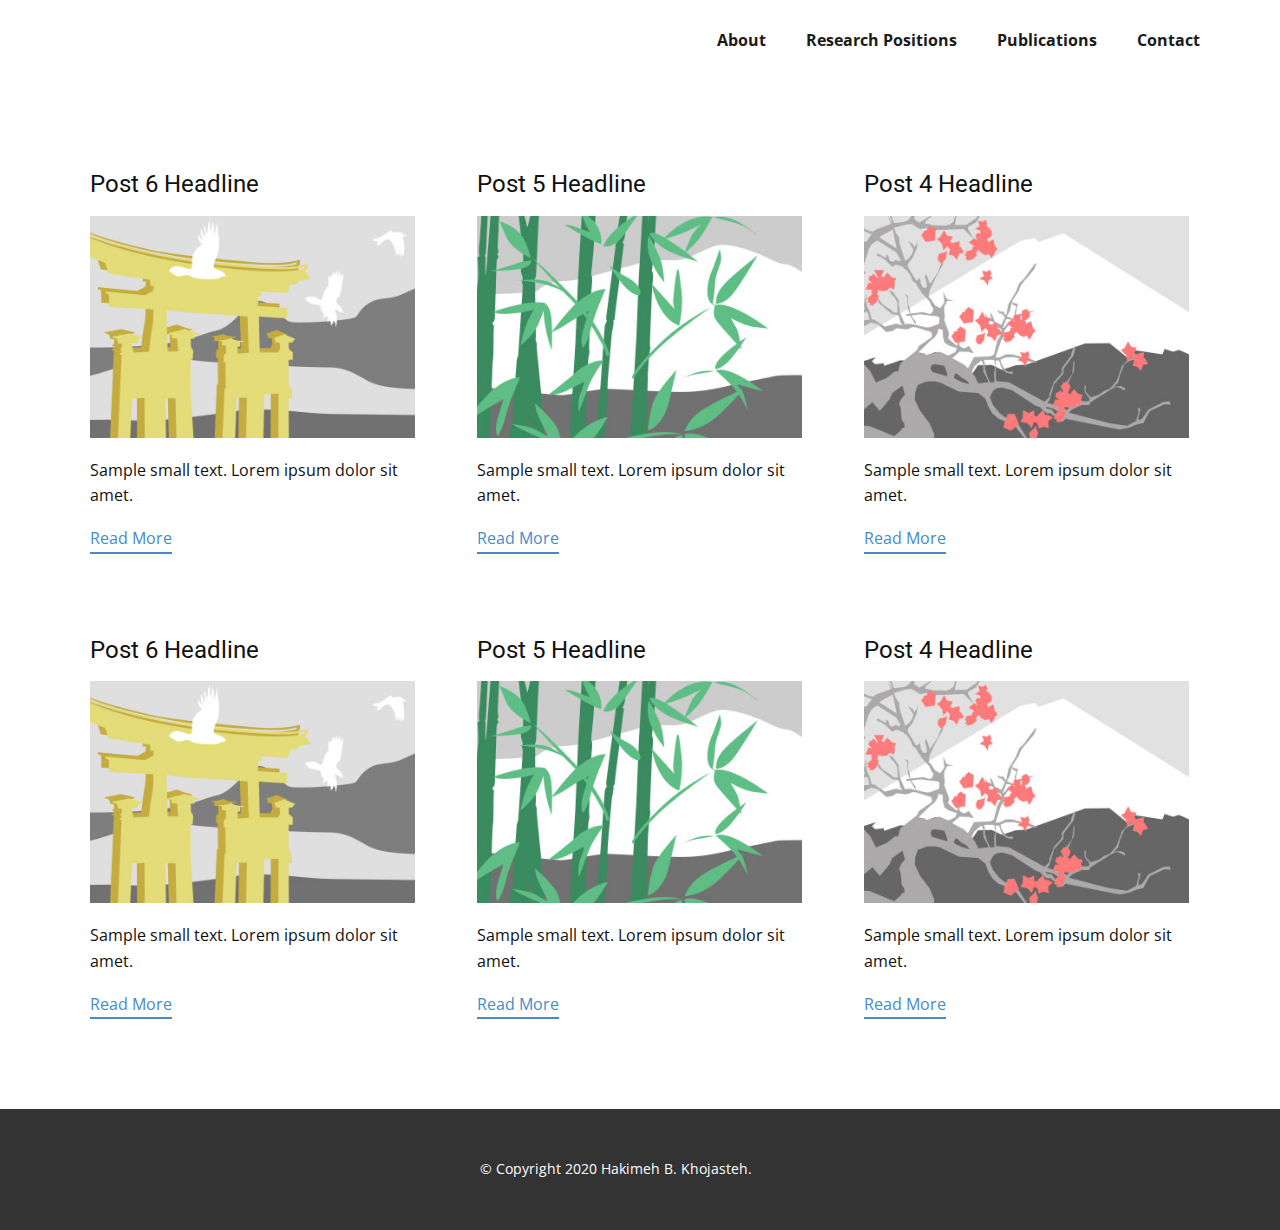
<file: blog/blog.html>
<html style="font-size: 16px;" lang="en"><head>
    <meta name="viewport" content="width=device-width, initial-scale=1.0">
    <meta charset="utf-8">
    <meta name="keywords" content="">
    <meta name="description" content="">
    <meta name="page_type" content="np-template-header-footer-from-plugin">
    <title>Blog Template</title>
    <link rel="stylesheet" href="../nicepage.css" media="screen">
<link rel="stylesheet" href="../Blog-Template.css" media="screen">
    <script class="u-script" type="text/javascript" src="../jquery.js" defer=""></script>
    <script class="u-script" type="text/javascript" src="../nicepage.js" defer=""></script>
    <meta name="generator" content="Nicepage 3.29.1, nicepage.com">
    <link id="u-theme-google-font" rel="stylesheet" href="https://fonts.googleapis.com/css?family=Roboto:100,100i,300,300i,400,400i,500,500i,700,700i,900,900i|Open+Sans:300,300i,400,400i,600,600i,700,700i,800,800i">
    
    
    <script type="application/ld+json">{
		"@context": "http://schema.org",
		"@type": "Organization",
		"name": "Site1"
}</script>
    <meta name="theme-color" content="#478ac9">
  </head>
  <body class="u-body"><header class="u-clearfix u-header u-header" id="sec-e599"><div class="u-clearfix u-sheet u-sheet-1">
        <nav class="u-menu u-menu-dropdown u-offcanvas u-menu-1" data-position="Home">
          <div class="menu-collapse" style="font-size: 1rem; letter-spacing: 0px; font-weight: 700;">
            <a class="u-button-style u-custom-active-border-color u-custom-active-color u-custom-border u-custom-border-color u-custom-borders u-custom-hover-border-color u-custom-hover-color u-custom-left-right-menu-spacing u-custom-padding-bottom u-custom-text-active-color u-custom-text-color u-custom-text-hover-color u-custom-top-bottom-menu-spacing u-nav-link u-text-active-palette-1-base u-text-hover-palette-2-base" href="#">
              <svg><use xmlns:xlink="http://www.w3.org/1999/xlink" xlink:href="#menu-hamburger"></use></svg>
              <svg version="1.1" xmlns="http://www.w3.org/2000/svg" xmlns:xlink="http://www.w3.org/1999/xlink"><defs><symbol id="menu-hamburger" viewBox="0 0 16 16" style="width: 16px; height: 16px;"><rect y="1" width="16" height="2"></rect><rect y="7" width="16" height="2"></rect><rect y="13" width="16" height="2"></rect>
</symbol>
</defs></svg>
            </a>
          </div>
          <div class="u-custom-menu u-nav-container">
            <ul class="u-nav u-spacing-20 u-unstyled u-nav-1"><li class="u-nav-item"><a class="u-border-active-palette-1-base u-border-hover-palette-1-light-1 u-button-style u-nav-link u-text-active-palette-1-base u-text-grey-90 u-text-hover-palette-2-base" href="../About.html" style="padding: 10px;">About</a>
</li><li class="u-nav-item"><a class="u-border-active-palette-1-base u-border-hover-palette-1-light-1 u-button-style u-nav-link u-text-active-palette-1-base u-text-grey-90 u-text-hover-palette-2-base" href="../Research-Positions.html" style="padding: 10px;">Research Positions</a>
</li><li class="u-nav-item"><a class="u-border-active-palette-1-base u-border-hover-palette-1-light-1 u-button-style u-nav-link u-text-active-palette-1-base u-text-grey-90 u-text-hover-palette-2-base" href="../Publications.html" style="padding: 10px;">Publications</a>
</li><li class="u-nav-item"><a class="u-border-active-palette-1-base u-border-hover-palette-1-light-1 u-button-style u-nav-link u-text-active-palette-1-base u-text-grey-90 u-text-hover-palette-2-base" href="../Contact.html" style="padding: 10px;">Contact</a>
</li></ul>
          </div>
          <div class="u-custom-menu u-nav-container-collapse">
            <div class="u-black u-container-style u-inner-container-layout u-opacity u-opacity-95 u-sidenav">
              <div class="u-inner-container-layout u-sidenav-overflow">
                <div class="u-menu-close"></div>
                <ul class="u-align-center u-nav u-popupmenu-items u-unstyled u-nav-2"><li class="u-nav-item"><a class="u-button-style u-nav-link" href="../About.html" style="padding: 10px;">About</a>
</li><li class="u-nav-item"><a class="u-button-style u-nav-link" href="../Research-Positions.html" style="padding: 10px;">Research Positions</a>
</li><li class="u-nav-item"><a class="u-button-style u-nav-link" href="../Publications.html" style="padding: 10px;">Publications</a>
</li><li class="u-nav-item"><a class="u-button-style u-nav-link" href="../Contact.html" style="padding: 10px;">Contact</a>
</li></ul>
              </div>
            </div>
            <div class="u-black u-menu-overlay u-opacity u-opacity-70"></div>
          </div>
        </nav>
      </div></header>
    <section class="u-clearfix u-section-1" id="sec-492d">
      <div class="u-clearfix u-sheet u-valign-middle u-sheet-1"><!--blog--><!--blog_options_json--><!--{"type":"Recent","source":"","tags":"","count":""}--><!--/blog_options_json-->
        <div class="u-blog u-expanded-width u-repeater u-repeater-1"><!--blog_post-->
          <div class="u-blog-post u-container-style u-repeater-item u-white u-repeater-item-1">
            <div class="u-container-layout u-similar-container u-valign-top u-container-layout-1"><!--blog_post_header-->
              <h4 class="u-blog-control u-text u-text-1">
                <a class="u-post-header-link" href="../blog/post-5.html"><!--blog_post_header_content-->Post 6 Headline<!--/blog_post_header_content--></a>
              </h4><!--/blog_post_header--><!--blog_post_image-->
              <a class="u-post-header-link" href="../blog/post-5.html"><img alt="" class="u-blog-control u-expanded-width u-image u-image-default u-image-1" src="[data-uri]"></a><!--/blog_post_image--><!--blog_post_content-->
              <div class="u-blog-control u-post-content u-text u-text-2 fr-view">Sample small text. Lorem ipsum dolor sit amet.</div><!--/blog_post_content--><!--blog_post_readmore-->
              <a href="../blog/post-5.html" class="u-blog-control u-border-2 u-border-palette-1-base u-btn u-btn-rectangle u-button-style u-none u-btn-1"><!--blog_post_readmore_content--><!--options_json--><!--{"content":""}--><!--/options_json-->Read More<!--/blog_post_readmore_content--></a><!--/blog_post_readmore-->
            </div>
          </div><div class="u-blog-post u-container-style u-repeater-item u-video-cover u-white">
            <div class="u-container-layout u-similar-container u-valign-top u-container-layout-2"><!--blog_post_header-->
              <h4 class="u-blog-control u-text u-text-3">
                <a class="u-post-header-link" href="../blog/post-4.html"><!--blog_post_header_content-->Post 5 Headline<!--/blog_post_header_content--></a>
              </h4><!--/blog_post_header--><!--blog_post_image-->
              <a class="u-post-header-link" href="../blog/post-4.html"><img alt="" class="u-blog-control u-expanded-width u-image u-image-default u-image-2" src="[data-uri]"></a><!--/blog_post_image--><!--blog_post_content-->
              <div class="u-blog-control u-post-content u-text u-text-4 fr-view">Sample small text. Lorem ipsum dolor sit amet.</div><!--/blog_post_content--><!--blog_post_readmore-->
              <a href="../blog/post-4.html" class="u-blog-control u-border-2 u-border-palette-1-base u-btn u-btn-rectangle u-button-style u-none u-btn-2"><!--blog_post_readmore_content--><!--options_json--><!--{"content":""}--><!--/options_json-->Read More<!--/blog_post_readmore_content--></a><!--/blog_post_readmore-->
            </div>
          </div><div class="u-blog-post u-container-style u-repeater-item u-video-cover u-white">
            <div class="u-container-layout u-similar-container u-valign-top u-container-layout-3"><!--blog_post_header-->
              <h4 class="u-blog-control u-text u-text-5">
                <a class="u-post-header-link" href="../blog/post-3.html"><!--blog_post_header_content-->Post 4 Headline<!--/blog_post_header_content--></a>
              </h4><!--/blog_post_header--><!--blog_post_image-->
              <a class="u-post-header-link" href="../blog/post-3.html"><img alt="" class="u-blog-control u-expanded-width u-image u-image-default u-image-3" src="[data-uri]"></a><!--/blog_post_image--><!--blog_post_content-->
              <div class="u-blog-control u-post-content u-text u-text-6 fr-view">Sample small text. Lorem ipsum dolor sit amet.</div><!--/blog_post_content--><!--blog_post_readmore-->
              <a href="../blog/post-3.html" class="u-blog-control u-border-2 u-border-palette-1-base u-btn u-btn-rectangle u-button-style u-none u-btn-3"><!--blog_post_readmore_content--><!--options_json--><!--{"content":""}--><!--/options_json-->Read More<!--/blog_post_readmore_content--></a><!--/blog_post_readmore-->
            </div>
          </div><div class="u-blog-post u-container-style u-repeater-item u-white u-repeater-item-1">
            <div class="u-container-layout u-similar-container u-valign-top u-container-layout-1"><!--blog_post_header-->
              <h4 class="u-blog-control u-text u-text-1">
                <a class="u-post-header-link" href="../blog/post-2.html"><!--blog_post_header_content-->Post 6 Headline<!--/blog_post_header_content--></a>
              </h4><!--/blog_post_header--><!--blog_post_image-->
              <a class="u-post-header-link" href="../blog/post-2.html"><img alt="" class="u-blog-control u-expanded-width u-image u-image-default u-image-1" src="[data-uri]"></a><!--/blog_post_image--><!--blog_post_content-->
              <div class="u-blog-control u-post-content u-text u-text-2 fr-view">Sample small text. Lorem ipsum dolor sit amet.</div><!--/blog_post_content--><!--blog_post_readmore-->
              <a href="../blog/post-2.html" class="u-blog-control u-border-2 u-border-palette-1-base u-btn u-btn-rectangle u-button-style u-none u-btn-1"><!--blog_post_readmore_content--><!--options_json--><!--{"content":""}--><!--/options_json-->Read More<!--/blog_post_readmore_content--></a><!--/blog_post_readmore-->
            </div>
          </div><div class="u-blog-post u-container-style u-repeater-item u-video-cover u-white">
            <div class="u-container-layout u-similar-container u-valign-top u-container-layout-2"><!--blog_post_header-->
              <h4 class="u-blog-control u-text u-text-3">
                <a class="u-post-header-link" href="../blog/post-1.html"><!--blog_post_header_content-->Post 5 Headline<!--/blog_post_header_content--></a>
              </h4><!--/blog_post_header--><!--blog_post_image-->
              <a class="u-post-header-link" href="../blog/post-1.html"><img alt="" class="u-blog-control u-expanded-width u-image u-image-default u-image-2" src="[data-uri]"></a><!--/blog_post_image--><!--blog_post_content-->
              <div class="u-blog-control u-post-content u-text u-text-4 fr-view">Sample small text. Lorem ipsum dolor sit amet.</div><!--/blog_post_content--><!--blog_post_readmore-->
              <a href="../blog/post-1.html" class="u-blog-control u-border-2 u-border-palette-1-base u-btn u-btn-rectangle u-button-style u-none u-btn-2"><!--blog_post_readmore_content--><!--options_json--><!--{"content":""}--><!--/options_json-->Read More<!--/blog_post_readmore_content--></a><!--/blog_post_readmore-->
            </div>
          </div><div class="u-blog-post u-container-style u-repeater-item u-video-cover u-white">
            <div class="u-container-layout u-similar-container u-valign-top u-container-layout-3"><!--blog_post_header-->
              <h4 class="u-blog-control u-text u-text-5">
                <a class="u-post-header-link" href="../blog/post.html"><!--blog_post_header_content-->Post 4 Headline<!--/blog_post_header_content--></a>
              </h4><!--/blog_post_header--><!--blog_post_image-->
              <a class="u-post-header-link" href="../blog/post.html"><img alt="" class="u-blog-control u-expanded-width u-image u-image-default u-image-3" src="[data-uri]"></a><!--/blog_post_image--><!--blog_post_content-->
              <div class="u-blog-control u-post-content u-text u-text-6 fr-view">Sample small text. Lorem ipsum dolor sit amet.</div><!--/blog_post_content--><!--blog_post_readmore-->
              <a href="../blog/post.html" class="u-blog-control u-border-2 u-border-palette-1-base u-btn u-btn-rectangle u-button-style u-none u-btn-3"><!--blog_post_readmore_content--><!--options_json--><!--{"content":""}--><!--/options_json-->Read More<!--/blog_post_readmore_content--></a><!--/blog_post_readmore-->
            </div>
          </div><!--/blog_post--><!--blog_post-->
          <!--/blog_post--><!--blog_post-->
          <!--/blog_post-->
        </div><!--/blog-->
      </div>
    </section>
    
    
    <footer class="u-align-center u-clearfix u-footer u-grey-80 u-footer" id="sec-a5c5"><div class="u-clearfix u-sheet u-sheet-1">
        <p class="u-small-text u-text u-text-variant u-text-1"> © Copyright 2020 Hakimeh B. Khojasteh. &nbsp; &nbsp; &nbsp; &nbsp; &nbsp; &nbsp;</p>
      </div></footer>
  
</body></html>
</file>
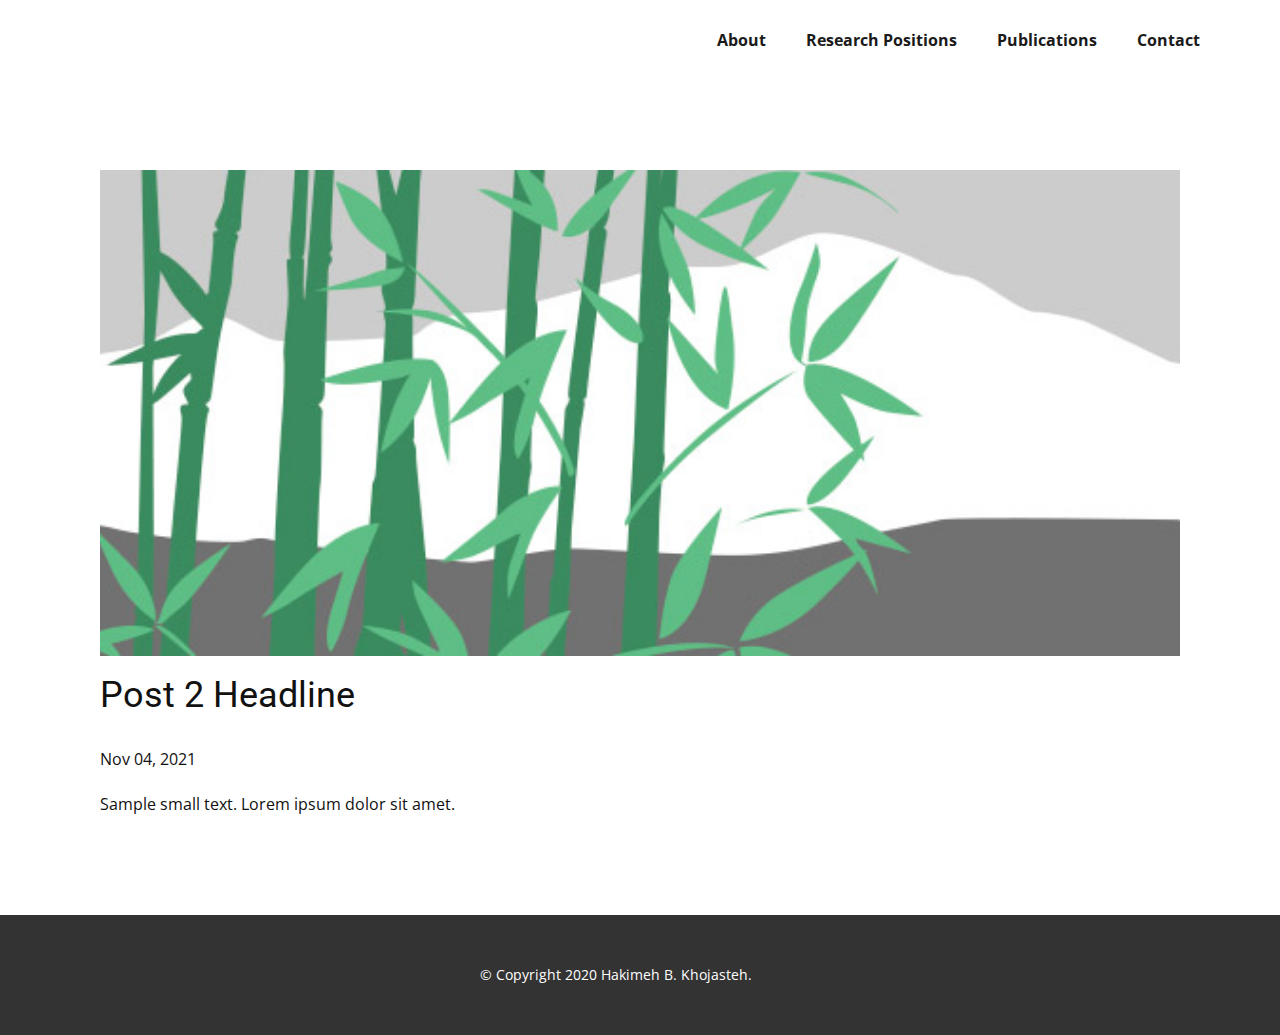
<file: blog/post-1.html>
<!doctype html>
<html style="font-size: 16px;" lang="en"><head>
    <meta name="viewport" content="width=device-width, initial-scale=1.0">
    <meta charset="utf-8">
    <meta name="keywords" content="Post 1 Headline">
    <meta name="description" content="">
    <meta name="page_type" content="np-template-header-footer-from-plugin">
    <title>Post 2 Headline</title>
    <link rel="stylesheet" href="../nicepage.css" media="screen">
<link rel="stylesheet" href="../Post-Template.css" media="screen">
    <script class="u-script" type="text/javascript" src="../jquery.js" defer=""></script>
    <script class="u-script" type="text/javascript" src="../nicepage.js" defer=""></script>
    <meta name="generator" content="Nicepage 3.29.1, nicepage.com">
    <link id="u-theme-google-font" rel="stylesheet" href="https://fonts.googleapis.com/css?family=Roboto:100,100i,300,300i,400,400i,500,500i,700,700i,900,900i|Open+Sans:300,300i,400,400i,600,600i,700,700i,800,800i">
    
    
    <script type="application/ld+json">{
		"@context": "http://schema.org",
		"@type": "Organization",
		"name": "Site1"
}</script>
    <meta name="theme-color" content="#478ac9">
  </head>
  <body class="u-body"><header class="u-clearfix u-header u-header" id="sec-e599"><div class="u-clearfix u-sheet u-sheet-1">
        <nav class="u-menu u-menu-dropdown u-offcanvas u-menu-1" data-position="Home">
          <div class="menu-collapse" style="font-size: 1rem; letter-spacing: 0px; font-weight: 700;">
            <a class="u-button-style u-custom-active-border-color u-custom-active-color u-custom-border u-custom-border-color u-custom-borders u-custom-hover-border-color u-custom-hover-color u-custom-left-right-menu-spacing u-custom-padding-bottom u-custom-text-active-color u-custom-text-color u-custom-text-hover-color u-custom-top-bottom-menu-spacing u-nav-link u-text-active-palette-1-base u-text-hover-palette-2-base" href="#">
              <svg><use xmlns:xlink="http://www.w3.org/1999/xlink" xlink:href="#menu-hamburger"></use></svg>
              <svg version="1.1" xmlns="http://www.w3.org/2000/svg" xmlns:xlink="http://www.w3.org/1999/xlink"><defs><symbol id="menu-hamburger" viewBox="0 0 16 16" style="width: 16px; height: 16px;"><rect y="1" width="16" height="2"></rect><rect y="7" width="16" height="2"></rect><rect y="13" width="16" height="2"></rect>
</symbol>
</defs></svg>
            </a>
          </div>
          <div class="u-custom-menu u-nav-container">
            <ul class="u-nav u-spacing-20 u-unstyled u-nav-1"><li class="u-nav-item"><a class="u-border-active-palette-1-base u-border-hover-palette-1-light-1 u-button-style u-nav-link u-text-active-palette-1-base u-text-grey-90 u-text-hover-palette-2-base" href="../About.html" style="padding: 10px;">About</a>
</li><li class="u-nav-item"><a class="u-border-active-palette-1-base u-border-hover-palette-1-light-1 u-button-style u-nav-link u-text-active-palette-1-base u-text-grey-90 u-text-hover-palette-2-base" href="../Research-Positions.html" style="padding: 10px;">Research Positions</a>
</li><li class="u-nav-item"><a class="u-border-active-palette-1-base u-border-hover-palette-1-light-1 u-button-style u-nav-link u-text-active-palette-1-base u-text-grey-90 u-text-hover-palette-2-base" href="../Publications.html" style="padding: 10px;">Publications</a>
</li><li class="u-nav-item"><a class="u-border-active-palette-1-base u-border-hover-palette-1-light-1 u-button-style u-nav-link u-text-active-palette-1-base u-text-grey-90 u-text-hover-palette-2-base" href="../Contact.html" style="padding: 10px;">Contact</a>
</li></ul>
          </div>
          <div class="u-custom-menu u-nav-container-collapse">
            <div class="u-black u-container-style u-inner-container-layout u-opacity u-opacity-95 u-sidenav">
              <div class="u-inner-container-layout u-sidenav-overflow">
                <div class="u-menu-close"></div>
                <ul class="u-align-center u-nav u-popupmenu-items u-unstyled u-nav-2"><li class="u-nav-item"><a class="u-button-style u-nav-link" href="../About.html" style="padding: 10px;">About</a>
</li><li class="u-nav-item"><a class="u-button-style u-nav-link" href="../Research-Positions.html" style="padding: 10px;">Research Positions</a>
</li><li class="u-nav-item"><a class="u-button-style u-nav-link" href="../Publications.html" style="padding: 10px;">Publications</a>
</li><li class="u-nav-item"><a class="u-button-style u-nav-link" href="../Contact.html" style="padding: 10px;">Contact</a>
</li></ul>
              </div>
            </div>
            <div class="u-black u-menu-overlay u-opacity u-opacity-70"></div>
          </div>
        </nav>
      </div></header>
    <section class="u-align-center u-clearfix u-section-1" id="sec-8bd5">
      <div class="u-clearfix u-sheet u-valign-middle-md u-valign-middle-sm u-valign-middle-xs u-sheet-1"><!--post_details--><!--post_details_options_json--><!--{"source":""}--><!--/post_details_options_json--><!--blog_post-->
        <div class="u-container-style u-expanded-width u-post-details u-post-details-1">
          <div class="u-container-layout u-valign-middle u-container-layout-1"><!--blog_post_image-->
            <img alt="" class="u-blog-control u-expanded-width u-image u-image-default u-image-1" src="[data-uri]"><!--/blog_post_image--><!--blog_post_header-->
            <h2 class="u-blog-control u-text u-text-1">Post 2 Headline</h2><!--/blog_post_header--><!--blog_post_metadata-->
            <div class="u-blog-control u-metadata u-metadata-1"><!--blog_post_metadata_date-->
              <span class="u-meta-date u-meta-icon">Nov 04, 2021</span><!--/blog_post_metadata_date--><!--blog_post_metadata_category-->
              <!--/blog_post_metadata_category--><!--blog_post_metadata_comments-->
              <!--/blog_post_metadata_comments-->
            </div><!--/blog_post_metadata--><!--blog_post_content-->
            <div class="u-align-justify u-blog-control u-post-content u-text u-text-2 fr-view">
  Sample small text. Lorem ipsum dolor sit amet.
  </div><!--/blog_post_content-->
          </div>
        </div><!--/blog_post--><!--/post_details-->
      </div>
    </section>
    
    
    <footer class="u-align-center u-clearfix u-footer u-grey-80 u-footer" id="sec-a5c5"><div class="u-clearfix u-sheet u-sheet-1">
        <p class="u-small-text u-text u-text-variant u-text-1"> © Copyright 2020 Hakimeh B. Khojasteh. &nbsp; &nbsp; &nbsp; &nbsp; &nbsp; &nbsp;</p>
      </div></footer>
  
</body></html>
</file>
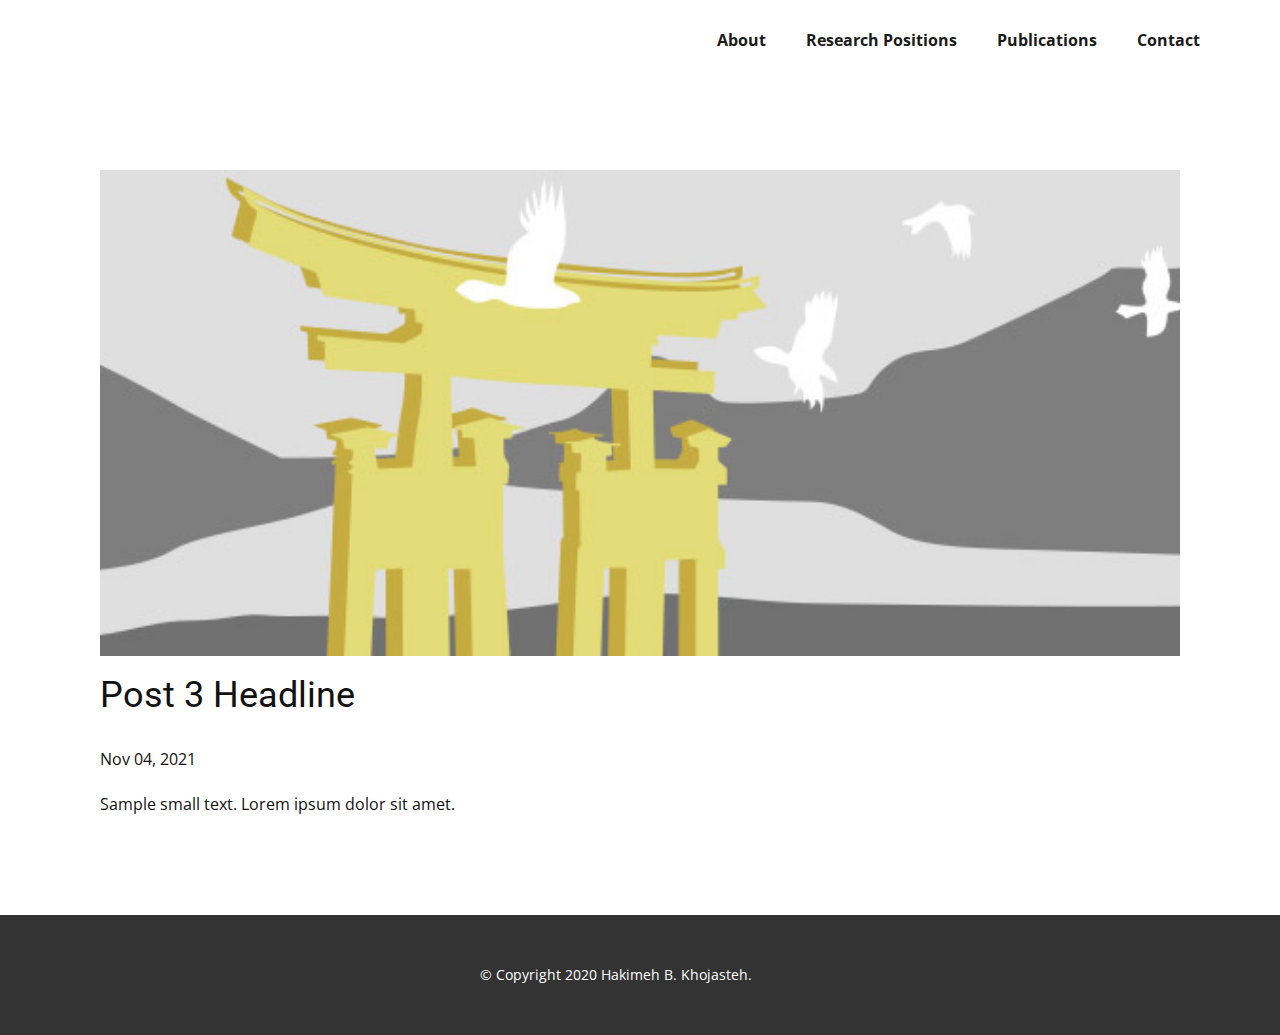
<file: blog/post-2.html>
<!doctype html>
<html style="font-size: 16px;" lang="en"><head>
    <meta name="viewport" content="width=device-width, initial-scale=1.0">
    <meta charset="utf-8">
    <meta name="keywords" content="Post 1 Headline">
    <meta name="description" content="">
    <meta name="page_type" content="np-template-header-footer-from-plugin">
    <title>Post 3 Headline</title>
    <link rel="stylesheet" href="../nicepage.css" media="screen">
<link rel="stylesheet" href="../Post-Template.css" media="screen">
    <script class="u-script" type="text/javascript" src="../jquery.js" defer=""></script>
    <script class="u-script" type="text/javascript" src="../nicepage.js" defer=""></script>
    <meta name="generator" content="Nicepage 3.29.1, nicepage.com">
    <link id="u-theme-google-font" rel="stylesheet" href="https://fonts.googleapis.com/css?family=Roboto:100,100i,300,300i,400,400i,500,500i,700,700i,900,900i|Open+Sans:300,300i,400,400i,600,600i,700,700i,800,800i">
    
    
    <script type="application/ld+json">{
		"@context": "http://schema.org",
		"@type": "Organization",
		"name": "Site1"
}</script>
    <meta name="theme-color" content="#478ac9">
  </head>
  <body class="u-body"><header class="u-clearfix u-header u-header" id="sec-e599"><div class="u-clearfix u-sheet u-sheet-1">
        <nav class="u-menu u-menu-dropdown u-offcanvas u-menu-1" data-position="Home">
          <div class="menu-collapse" style="font-size: 1rem; letter-spacing: 0px; font-weight: 700;">
            <a class="u-button-style u-custom-active-border-color u-custom-active-color u-custom-border u-custom-border-color u-custom-borders u-custom-hover-border-color u-custom-hover-color u-custom-left-right-menu-spacing u-custom-padding-bottom u-custom-text-active-color u-custom-text-color u-custom-text-hover-color u-custom-top-bottom-menu-spacing u-nav-link u-text-active-palette-1-base u-text-hover-palette-2-base" href="#">
              <svg><use xmlns:xlink="http://www.w3.org/1999/xlink" xlink:href="#menu-hamburger"></use></svg>
              <svg version="1.1" xmlns="http://www.w3.org/2000/svg" xmlns:xlink="http://www.w3.org/1999/xlink"><defs><symbol id="menu-hamburger" viewBox="0 0 16 16" style="width: 16px; height: 16px;"><rect y="1" width="16" height="2"></rect><rect y="7" width="16" height="2"></rect><rect y="13" width="16" height="2"></rect>
</symbol>
</defs></svg>
            </a>
          </div>
          <div class="u-custom-menu u-nav-container">
            <ul class="u-nav u-spacing-20 u-unstyled u-nav-1"><li class="u-nav-item"><a class="u-border-active-palette-1-base u-border-hover-palette-1-light-1 u-button-style u-nav-link u-text-active-palette-1-base u-text-grey-90 u-text-hover-palette-2-base" href="../About.html" style="padding: 10px;">About</a>
</li><li class="u-nav-item"><a class="u-border-active-palette-1-base u-border-hover-palette-1-light-1 u-button-style u-nav-link u-text-active-palette-1-base u-text-grey-90 u-text-hover-palette-2-base" href="../Research-Positions.html" style="padding: 10px;">Research Positions</a>
</li><li class="u-nav-item"><a class="u-border-active-palette-1-base u-border-hover-palette-1-light-1 u-button-style u-nav-link u-text-active-palette-1-base u-text-grey-90 u-text-hover-palette-2-base" href="../Publications.html" style="padding: 10px;">Publications</a>
</li><li class="u-nav-item"><a class="u-border-active-palette-1-base u-border-hover-palette-1-light-1 u-button-style u-nav-link u-text-active-palette-1-base u-text-grey-90 u-text-hover-palette-2-base" href="../Contact.html" style="padding: 10px;">Contact</a>
</li></ul>
          </div>
          <div class="u-custom-menu u-nav-container-collapse">
            <div class="u-black u-container-style u-inner-container-layout u-opacity u-opacity-95 u-sidenav">
              <div class="u-inner-container-layout u-sidenav-overflow">
                <div class="u-menu-close"></div>
                <ul class="u-align-center u-nav u-popupmenu-items u-unstyled u-nav-2"><li class="u-nav-item"><a class="u-button-style u-nav-link" href="../About.html" style="padding: 10px;">About</a>
</li><li class="u-nav-item"><a class="u-button-style u-nav-link" href="../Research-Positions.html" style="padding: 10px;">Research Positions</a>
</li><li class="u-nav-item"><a class="u-button-style u-nav-link" href="../Publications.html" style="padding: 10px;">Publications</a>
</li><li class="u-nav-item"><a class="u-button-style u-nav-link" href="../Contact.html" style="padding: 10px;">Contact</a>
</li></ul>
              </div>
            </div>
            <div class="u-black u-menu-overlay u-opacity u-opacity-70"></div>
          </div>
        </nav>
      </div></header>
    <section class="u-align-center u-clearfix u-section-1" id="sec-8bd5">
      <div class="u-clearfix u-sheet u-valign-middle-md u-valign-middle-sm u-valign-middle-xs u-sheet-1"><!--post_details--><!--post_details_options_json--><!--{"source":""}--><!--/post_details_options_json--><!--blog_post-->
        <div class="u-container-style u-expanded-width u-post-details u-post-details-1">
          <div class="u-container-layout u-valign-middle u-container-layout-1"><!--blog_post_image-->
            <img alt="" class="u-blog-control u-expanded-width u-image u-image-default u-image-1" src="[data-uri]"><!--/blog_post_image--><!--blog_post_header-->
            <h2 class="u-blog-control u-text u-text-1">Post 3 Headline</h2><!--/blog_post_header--><!--blog_post_metadata-->
            <div class="u-blog-control u-metadata u-metadata-1"><!--blog_post_metadata_date-->
              <span class="u-meta-date u-meta-icon">Nov 04, 2021</span><!--/blog_post_metadata_date--><!--blog_post_metadata_category-->
              <!--/blog_post_metadata_category--><!--blog_post_metadata_comments-->
              <!--/blog_post_metadata_comments-->
            </div><!--/blog_post_metadata--><!--blog_post_content-->
            <div class="u-align-justify u-blog-control u-post-content u-text u-text-2 fr-view">
  Sample small text. Lorem ipsum dolor sit amet.
  </div><!--/blog_post_content-->
          </div>
        </div><!--/blog_post--><!--/post_details-->
      </div>
    </section>
    
    
    <footer class="u-align-center u-clearfix u-footer u-grey-80 u-footer" id="sec-a5c5"><div class="u-clearfix u-sheet u-sheet-1">
        <p class="u-small-text u-text u-text-variant u-text-1"> © Copyright 2020 Hakimeh B. Khojasteh. &nbsp; &nbsp; &nbsp; &nbsp; &nbsp; &nbsp;</p>
      </div></footer>
  
</body></html>
</file>
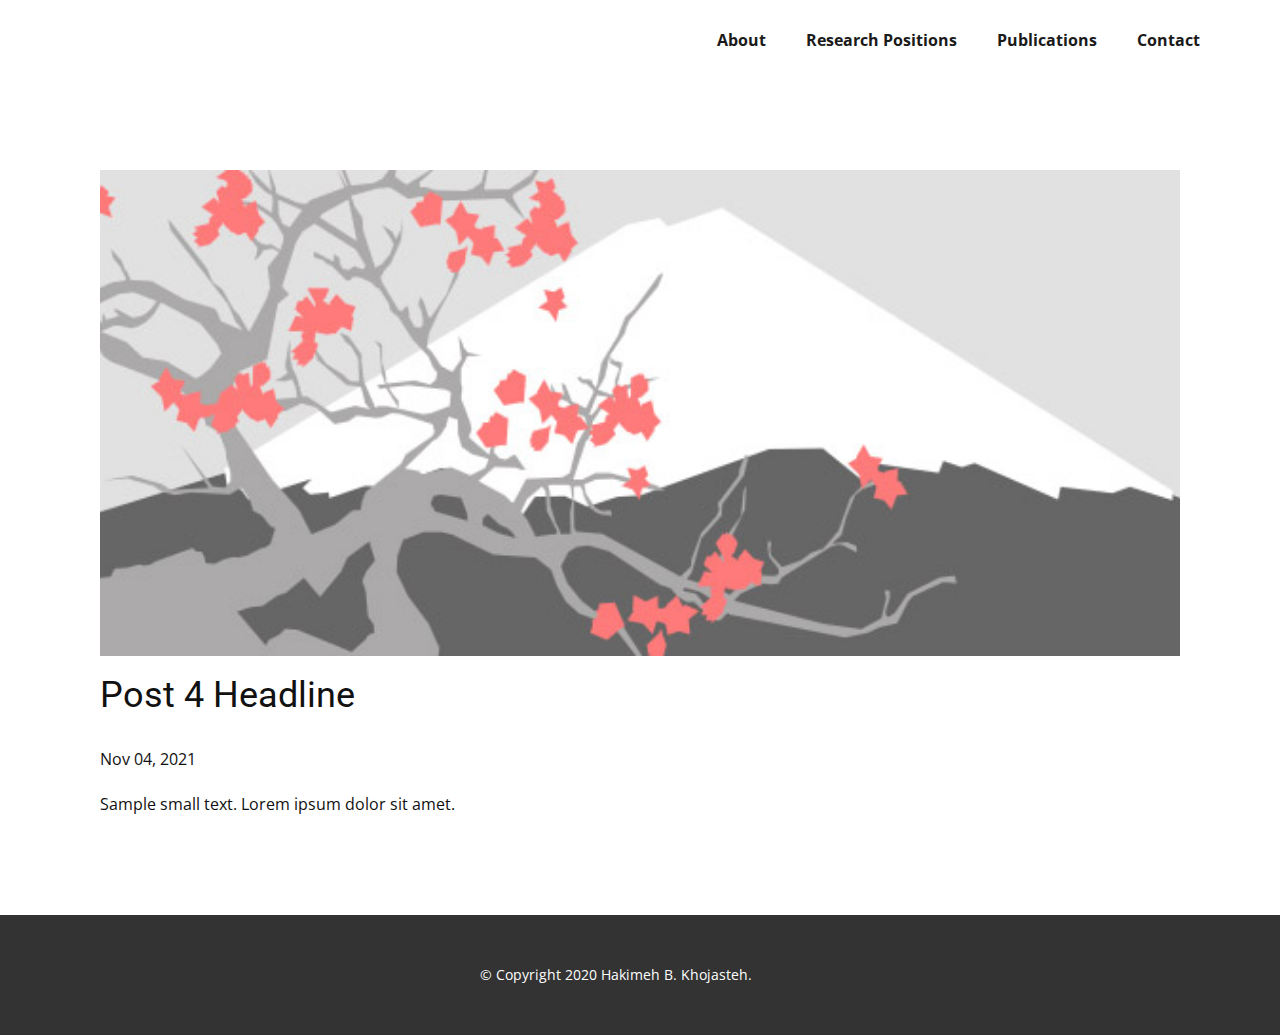
<file: blog/post-3.html>
<!doctype html>
<html style="font-size: 16px;" lang="en"><head>
    <meta name="viewport" content="width=device-width, initial-scale=1.0">
    <meta charset="utf-8">
    <meta name="keywords" content="Post 1 Headline">
    <meta name="description" content="">
    <meta name="page_type" content="np-template-header-footer-from-plugin">
    <title>Post 4 Headline</title>
    <link rel="stylesheet" href="../nicepage.css" media="screen">
<link rel="stylesheet" href="../Post-Template.css" media="screen">
    <script class="u-script" type="text/javascript" src="../jquery.js" defer=""></script>
    <script class="u-script" type="text/javascript" src="../nicepage.js" defer=""></script>
    <meta name="generator" content="Nicepage 3.29.1, nicepage.com">
    <link id="u-theme-google-font" rel="stylesheet" href="https://fonts.googleapis.com/css?family=Roboto:100,100i,300,300i,400,400i,500,500i,700,700i,900,900i|Open+Sans:300,300i,400,400i,600,600i,700,700i,800,800i">
    
    
    <script type="application/ld+json">{
		"@context": "http://schema.org",
		"@type": "Organization",
		"name": "Site1"
}</script>
    <meta name="theme-color" content="#478ac9">
  </head>
  <body class="u-body"><header class="u-clearfix u-header u-header" id="sec-e599"><div class="u-clearfix u-sheet u-sheet-1">
        <nav class="u-menu u-menu-dropdown u-offcanvas u-menu-1" data-position="Home">
          <div class="menu-collapse" style="font-size: 1rem; letter-spacing: 0px; font-weight: 700;">
            <a class="u-button-style u-custom-active-border-color u-custom-active-color u-custom-border u-custom-border-color u-custom-borders u-custom-hover-border-color u-custom-hover-color u-custom-left-right-menu-spacing u-custom-padding-bottom u-custom-text-active-color u-custom-text-color u-custom-text-hover-color u-custom-top-bottom-menu-spacing u-nav-link u-text-active-palette-1-base u-text-hover-palette-2-base" href="#">
              <svg><use xmlns:xlink="http://www.w3.org/1999/xlink" xlink:href="#menu-hamburger"></use></svg>
              <svg version="1.1" xmlns="http://www.w3.org/2000/svg" xmlns:xlink="http://www.w3.org/1999/xlink"><defs><symbol id="menu-hamburger" viewBox="0 0 16 16" style="width: 16px; height: 16px;"><rect y="1" width="16" height="2"></rect><rect y="7" width="16" height="2"></rect><rect y="13" width="16" height="2"></rect>
</symbol>
</defs></svg>
            </a>
          </div>
          <div class="u-custom-menu u-nav-container">
            <ul class="u-nav u-spacing-20 u-unstyled u-nav-1"><li class="u-nav-item"><a class="u-border-active-palette-1-base u-border-hover-palette-1-light-1 u-button-style u-nav-link u-text-active-palette-1-base u-text-grey-90 u-text-hover-palette-2-base" href="../About.html" style="padding: 10px;">About</a>
</li><li class="u-nav-item"><a class="u-border-active-palette-1-base u-border-hover-palette-1-light-1 u-button-style u-nav-link u-text-active-palette-1-base u-text-grey-90 u-text-hover-palette-2-base" href="../Research-Positions.html" style="padding: 10px;">Research Positions</a>
</li><li class="u-nav-item"><a class="u-border-active-palette-1-base u-border-hover-palette-1-light-1 u-button-style u-nav-link u-text-active-palette-1-base u-text-grey-90 u-text-hover-palette-2-base" href="../Publications.html" style="padding: 10px;">Publications</a>
</li><li class="u-nav-item"><a class="u-border-active-palette-1-base u-border-hover-palette-1-light-1 u-button-style u-nav-link u-text-active-palette-1-base u-text-grey-90 u-text-hover-palette-2-base" href="../Contact.html" style="padding: 10px;">Contact</a>
</li></ul>
          </div>
          <div class="u-custom-menu u-nav-container-collapse">
            <div class="u-black u-container-style u-inner-container-layout u-opacity u-opacity-95 u-sidenav">
              <div class="u-inner-container-layout u-sidenav-overflow">
                <div class="u-menu-close"></div>
                <ul class="u-align-center u-nav u-popupmenu-items u-unstyled u-nav-2"><li class="u-nav-item"><a class="u-button-style u-nav-link" href="../About.html" style="padding: 10px;">About</a>
</li><li class="u-nav-item"><a class="u-button-style u-nav-link" href="../Research-Positions.html" style="padding: 10px;">Research Positions</a>
</li><li class="u-nav-item"><a class="u-button-style u-nav-link" href="../Publications.html" style="padding: 10px;">Publications</a>
</li><li class="u-nav-item"><a class="u-button-style u-nav-link" href="../Contact.html" style="padding: 10px;">Contact</a>
</li></ul>
              </div>
            </div>
            <div class="u-black u-menu-overlay u-opacity u-opacity-70"></div>
          </div>
        </nav>
      </div></header>
    <section class="u-align-center u-clearfix u-section-1" id="sec-8bd5">
      <div class="u-clearfix u-sheet u-valign-middle-md u-valign-middle-sm u-valign-middle-xs u-sheet-1"><!--post_details--><!--post_details_options_json--><!--{"source":""}--><!--/post_details_options_json--><!--blog_post-->
        <div class="u-container-style u-expanded-width u-post-details u-post-details-1">
          <div class="u-container-layout u-valign-middle u-container-layout-1"><!--blog_post_image-->
            <img alt="" class="u-blog-control u-expanded-width u-image u-image-default u-image-1" src="[data-uri]"><!--/blog_post_image--><!--blog_post_header-->
            <h2 class="u-blog-control u-text u-text-1">Post 4 Headline</h2><!--/blog_post_header--><!--blog_post_metadata-->
            <div class="u-blog-control u-metadata u-metadata-1"><!--blog_post_metadata_date-->
              <span class="u-meta-date u-meta-icon">Nov 04, 2021</span><!--/blog_post_metadata_date--><!--blog_post_metadata_category-->
              <!--/blog_post_metadata_category--><!--blog_post_metadata_comments-->
              <!--/blog_post_metadata_comments-->
            </div><!--/blog_post_metadata--><!--blog_post_content-->
            <div class="u-align-justify u-blog-control u-post-content u-text u-text-2 fr-view">
  Sample small text. Lorem ipsum dolor sit amet.
  </div><!--/blog_post_content-->
          </div>
        </div><!--/blog_post--><!--/post_details-->
      </div>
    </section>
    
    
    <footer class="u-align-center u-clearfix u-footer u-grey-80 u-footer" id="sec-a5c5"><div class="u-clearfix u-sheet u-sheet-1">
        <p class="u-small-text u-text u-text-variant u-text-1"> © Copyright 2020 Hakimeh B. Khojasteh. &nbsp; &nbsp; &nbsp; &nbsp; &nbsp; &nbsp;</p>
      </div></footer>
  
</body></html>
</file>
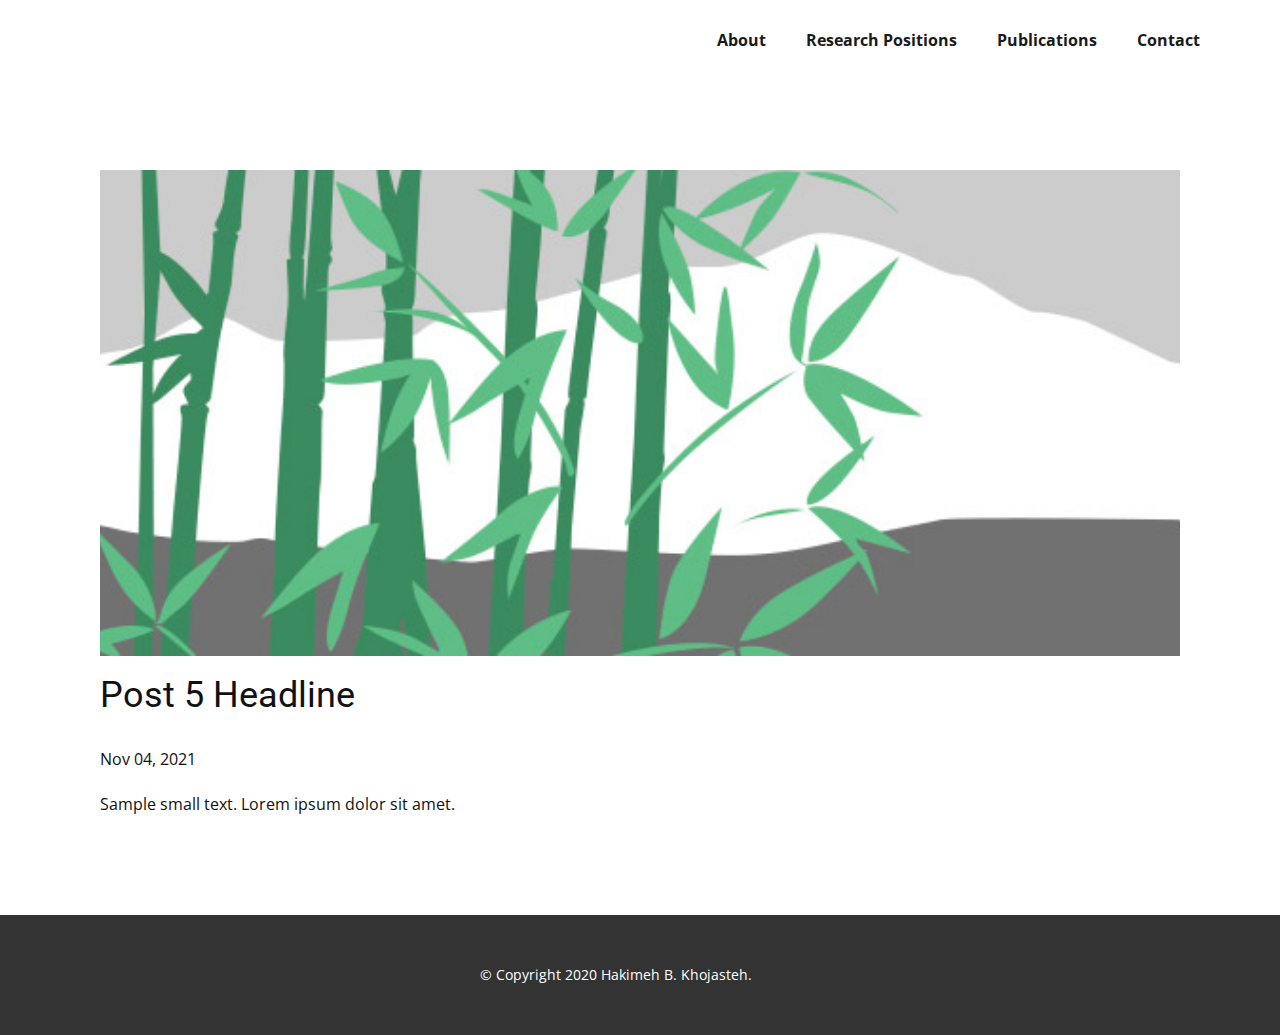
<file: blog/post-4.html>
<!doctype html>
<html style="font-size: 16px;" lang="en"><head>
    <meta name="viewport" content="width=device-width, initial-scale=1.0">
    <meta charset="utf-8">
    <meta name="keywords" content="Post 1 Headline">
    <meta name="description" content="">
    <meta name="page_type" content="np-template-header-footer-from-plugin">
    <title>Post 5 Headline</title>
    <link rel="stylesheet" href="../nicepage.css" media="screen">
<link rel="stylesheet" href="../Post-Template.css" media="screen">
    <script class="u-script" type="text/javascript" src="../jquery.js" defer=""></script>
    <script class="u-script" type="text/javascript" src="../nicepage.js" defer=""></script>
    <meta name="generator" content="Nicepage 3.29.1, nicepage.com">
    <link id="u-theme-google-font" rel="stylesheet" href="https://fonts.googleapis.com/css?family=Roboto:100,100i,300,300i,400,400i,500,500i,700,700i,900,900i|Open+Sans:300,300i,400,400i,600,600i,700,700i,800,800i">
    
    
    <script type="application/ld+json">{
		"@context": "http://schema.org",
		"@type": "Organization",
		"name": "Site1"
}</script>
    <meta name="theme-color" content="#478ac9">
  </head>
  <body class="u-body"><header class="u-clearfix u-header u-header" id="sec-e599"><div class="u-clearfix u-sheet u-sheet-1">
        <nav class="u-menu u-menu-dropdown u-offcanvas u-menu-1" data-position="Home">
          <div class="menu-collapse" style="font-size: 1rem; letter-spacing: 0px; font-weight: 700;">
            <a class="u-button-style u-custom-active-border-color u-custom-active-color u-custom-border u-custom-border-color u-custom-borders u-custom-hover-border-color u-custom-hover-color u-custom-left-right-menu-spacing u-custom-padding-bottom u-custom-text-active-color u-custom-text-color u-custom-text-hover-color u-custom-top-bottom-menu-spacing u-nav-link u-text-active-palette-1-base u-text-hover-palette-2-base" href="#">
              <svg><use xmlns:xlink="http://www.w3.org/1999/xlink" xlink:href="#menu-hamburger"></use></svg>
              <svg version="1.1" xmlns="http://www.w3.org/2000/svg" xmlns:xlink="http://www.w3.org/1999/xlink"><defs><symbol id="menu-hamburger" viewBox="0 0 16 16" style="width: 16px; height: 16px;"><rect y="1" width="16" height="2"></rect><rect y="7" width="16" height="2"></rect><rect y="13" width="16" height="2"></rect>
</symbol>
</defs></svg>
            </a>
          </div>
          <div class="u-custom-menu u-nav-container">
            <ul class="u-nav u-spacing-20 u-unstyled u-nav-1"><li class="u-nav-item"><a class="u-border-active-palette-1-base u-border-hover-palette-1-light-1 u-button-style u-nav-link u-text-active-palette-1-base u-text-grey-90 u-text-hover-palette-2-base" href="../About.html" style="padding: 10px;">About</a>
</li><li class="u-nav-item"><a class="u-border-active-palette-1-base u-border-hover-palette-1-light-1 u-button-style u-nav-link u-text-active-palette-1-base u-text-grey-90 u-text-hover-palette-2-base" href="../Research-Positions.html" style="padding: 10px;">Research Positions</a>
</li><li class="u-nav-item"><a class="u-border-active-palette-1-base u-border-hover-palette-1-light-1 u-button-style u-nav-link u-text-active-palette-1-base u-text-grey-90 u-text-hover-palette-2-base" href="../Publications.html" style="padding: 10px;">Publications</a>
</li><li class="u-nav-item"><a class="u-border-active-palette-1-base u-border-hover-palette-1-light-1 u-button-style u-nav-link u-text-active-palette-1-base u-text-grey-90 u-text-hover-palette-2-base" href="../Contact.html" style="padding: 10px;">Contact</a>
</li></ul>
          </div>
          <div class="u-custom-menu u-nav-container-collapse">
            <div class="u-black u-container-style u-inner-container-layout u-opacity u-opacity-95 u-sidenav">
              <div class="u-inner-container-layout u-sidenav-overflow">
                <div class="u-menu-close"></div>
                <ul class="u-align-center u-nav u-popupmenu-items u-unstyled u-nav-2"><li class="u-nav-item"><a class="u-button-style u-nav-link" href="../About.html" style="padding: 10px;">About</a>
</li><li class="u-nav-item"><a class="u-button-style u-nav-link" href="../Research-Positions.html" style="padding: 10px;">Research Positions</a>
</li><li class="u-nav-item"><a class="u-button-style u-nav-link" href="../Publications.html" style="padding: 10px;">Publications</a>
</li><li class="u-nav-item"><a class="u-button-style u-nav-link" href="../Contact.html" style="padding: 10px;">Contact</a>
</li></ul>
              </div>
            </div>
            <div class="u-black u-menu-overlay u-opacity u-opacity-70"></div>
          </div>
        </nav>
      </div></header>
    <section class="u-align-center u-clearfix u-section-1" id="sec-8bd5">
      <div class="u-clearfix u-sheet u-valign-middle-md u-valign-middle-sm u-valign-middle-xs u-sheet-1"><!--post_details--><!--post_details_options_json--><!--{"source":""}--><!--/post_details_options_json--><!--blog_post-->
        <div class="u-container-style u-expanded-width u-post-details u-post-details-1">
          <div class="u-container-layout u-valign-middle u-container-layout-1"><!--blog_post_image-->
            <img alt="" class="u-blog-control u-expanded-width u-image u-image-default u-image-1" src="[data-uri]"><!--/blog_post_image--><!--blog_post_header-->
            <h2 class="u-blog-control u-text u-text-1">Post 5 Headline</h2><!--/blog_post_header--><!--blog_post_metadata-->
            <div class="u-blog-control u-metadata u-metadata-1"><!--blog_post_metadata_date-->
              <span class="u-meta-date u-meta-icon">Nov 04, 2021</span><!--/blog_post_metadata_date--><!--blog_post_metadata_category-->
              <!--/blog_post_metadata_category--><!--blog_post_metadata_comments-->
              <!--/blog_post_metadata_comments-->
            </div><!--/blog_post_metadata--><!--blog_post_content-->
            <div class="u-align-justify u-blog-control u-post-content u-text u-text-2 fr-view">
  Sample small text. Lorem ipsum dolor sit amet.
  </div><!--/blog_post_content-->
          </div>
        </div><!--/blog_post--><!--/post_details-->
      </div>
    </section>
    
    
    <footer class="u-align-center u-clearfix u-footer u-grey-80 u-footer" id="sec-a5c5"><div class="u-clearfix u-sheet u-sheet-1">
        <p class="u-small-text u-text u-text-variant u-text-1"> © Copyright 2020 Hakimeh B. Khojasteh. &nbsp; &nbsp; &nbsp; &nbsp; &nbsp; &nbsp;</p>
      </div></footer>
  
</body></html>
</file>
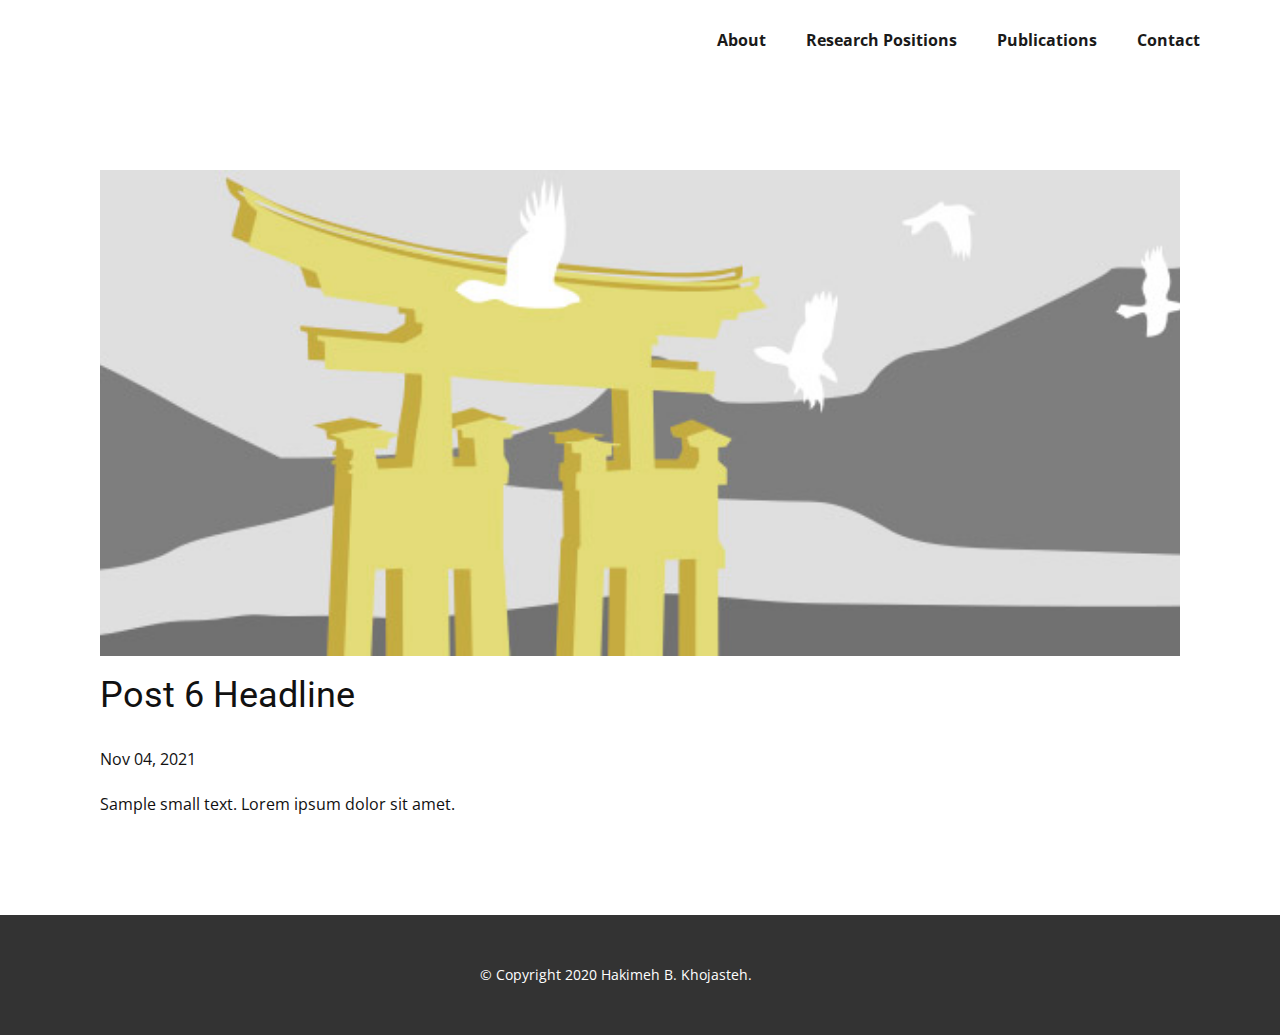
<file: blog/post-5.html>
<!doctype html>
<html style="font-size: 16px;" lang="en"><head>
    <meta name="viewport" content="width=device-width, initial-scale=1.0">
    <meta charset="utf-8">
    <meta name="keywords" content="Post 1 Headline">
    <meta name="description" content="">
    <meta name="page_type" content="np-template-header-footer-from-plugin">
    <title>Post 6 Headline</title>
    <link rel="stylesheet" href="../nicepage.css" media="screen">
<link rel="stylesheet" href="../Post-Template.css" media="screen">
    <script class="u-script" type="text/javascript" src="../jquery.js" defer=""></script>
    <script class="u-script" type="text/javascript" src="../nicepage.js" defer=""></script>
    <meta name="generator" content="Nicepage 3.29.1, nicepage.com">
    <link id="u-theme-google-font" rel="stylesheet" href="https://fonts.googleapis.com/css?family=Roboto:100,100i,300,300i,400,400i,500,500i,700,700i,900,900i|Open+Sans:300,300i,400,400i,600,600i,700,700i,800,800i">
    
    
    <script type="application/ld+json">{
		"@context": "http://schema.org",
		"@type": "Organization",
		"name": "Site1"
}</script>
    <meta name="theme-color" content="#478ac9">
  </head>
  <body class="u-body"><header class="u-clearfix u-header u-header" id="sec-e599"><div class="u-clearfix u-sheet u-sheet-1">
        <nav class="u-menu u-menu-dropdown u-offcanvas u-menu-1" data-position="Home">
          <div class="menu-collapse" style="font-size: 1rem; letter-spacing: 0px; font-weight: 700;">
            <a class="u-button-style u-custom-active-border-color u-custom-active-color u-custom-border u-custom-border-color u-custom-borders u-custom-hover-border-color u-custom-hover-color u-custom-left-right-menu-spacing u-custom-padding-bottom u-custom-text-active-color u-custom-text-color u-custom-text-hover-color u-custom-top-bottom-menu-spacing u-nav-link u-text-active-palette-1-base u-text-hover-palette-2-base" href="#">
              <svg><use xmlns:xlink="http://www.w3.org/1999/xlink" xlink:href="#menu-hamburger"></use></svg>
              <svg version="1.1" xmlns="http://www.w3.org/2000/svg" xmlns:xlink="http://www.w3.org/1999/xlink"><defs><symbol id="menu-hamburger" viewBox="0 0 16 16" style="width: 16px; height: 16px;"><rect y="1" width="16" height="2"></rect><rect y="7" width="16" height="2"></rect><rect y="13" width="16" height="2"></rect>
</symbol>
</defs></svg>
            </a>
          </div>
          <div class="u-custom-menu u-nav-container">
            <ul class="u-nav u-spacing-20 u-unstyled u-nav-1"><li class="u-nav-item"><a class="u-border-active-palette-1-base u-border-hover-palette-1-light-1 u-button-style u-nav-link u-text-active-palette-1-base u-text-grey-90 u-text-hover-palette-2-base" href="../About.html" style="padding: 10px;">About</a>
</li><li class="u-nav-item"><a class="u-border-active-palette-1-base u-border-hover-palette-1-light-1 u-button-style u-nav-link u-text-active-palette-1-base u-text-grey-90 u-text-hover-palette-2-base" href="../Research-Positions.html" style="padding: 10px;">Research Positions</a>
</li><li class="u-nav-item"><a class="u-border-active-palette-1-base u-border-hover-palette-1-light-1 u-button-style u-nav-link u-text-active-palette-1-base u-text-grey-90 u-text-hover-palette-2-base" href="../Publications.html" style="padding: 10px;">Publications</a>
</li><li class="u-nav-item"><a class="u-border-active-palette-1-base u-border-hover-palette-1-light-1 u-button-style u-nav-link u-text-active-palette-1-base u-text-grey-90 u-text-hover-palette-2-base" href="../Contact.html" style="padding: 10px;">Contact</a>
</li></ul>
          </div>
          <div class="u-custom-menu u-nav-container-collapse">
            <div class="u-black u-container-style u-inner-container-layout u-opacity u-opacity-95 u-sidenav">
              <div class="u-inner-container-layout u-sidenav-overflow">
                <div class="u-menu-close"></div>
                <ul class="u-align-center u-nav u-popupmenu-items u-unstyled u-nav-2"><li class="u-nav-item"><a class="u-button-style u-nav-link" href="../About.html" style="padding: 10px;">About</a>
</li><li class="u-nav-item"><a class="u-button-style u-nav-link" href="../Research-Positions.html" style="padding: 10px;">Research Positions</a>
</li><li class="u-nav-item"><a class="u-button-style u-nav-link" href="../Publications.html" style="padding: 10px;">Publications</a>
</li><li class="u-nav-item"><a class="u-button-style u-nav-link" href="../Contact.html" style="padding: 10px;">Contact</a>
</li></ul>
              </div>
            </div>
            <div class="u-black u-menu-overlay u-opacity u-opacity-70"></div>
          </div>
        </nav>
      </div></header>
    <section class="u-align-center u-clearfix u-section-1" id="sec-8bd5">
      <div class="u-clearfix u-sheet u-valign-middle-md u-valign-middle-sm u-valign-middle-xs u-sheet-1"><!--post_details--><!--post_details_options_json--><!--{"source":""}--><!--/post_details_options_json--><!--blog_post-->
        <div class="u-container-style u-expanded-width u-post-details u-post-details-1">
          <div class="u-container-layout u-valign-middle u-container-layout-1"><!--blog_post_image-->
            <img alt="" class="u-blog-control u-expanded-width u-image u-image-default u-image-1" src="[data-uri]"><!--/blog_post_image--><!--blog_post_header-->
            <h2 class="u-blog-control u-text u-text-1">Post 6 Headline</h2><!--/blog_post_header--><!--blog_post_metadata-->
            <div class="u-blog-control u-metadata u-metadata-1"><!--blog_post_metadata_date-->
              <span class="u-meta-date u-meta-icon">Nov 04, 2021</span><!--/blog_post_metadata_date--><!--blog_post_metadata_category-->
              <!--/blog_post_metadata_category--><!--blog_post_metadata_comments-->
              <!--/blog_post_metadata_comments-->
            </div><!--/blog_post_metadata--><!--blog_post_content-->
            <div class="u-align-justify u-blog-control u-post-content u-text u-text-2 fr-view">
  Sample small text. Lorem ipsum dolor sit amet.
  </div><!--/blog_post_content-->
          </div>
        </div><!--/blog_post--><!--/post_details-->
      </div>
    </section>
    
    
    <footer class="u-align-center u-clearfix u-footer u-grey-80 u-footer" id="sec-a5c5"><div class="u-clearfix u-sheet u-sheet-1">
        <p class="u-small-text u-text u-text-variant u-text-1"> © Copyright 2020 Hakimeh B. Khojasteh. &nbsp; &nbsp; &nbsp; &nbsp; &nbsp; &nbsp;</p>
      </div></footer>
  
</body></html>
</file>
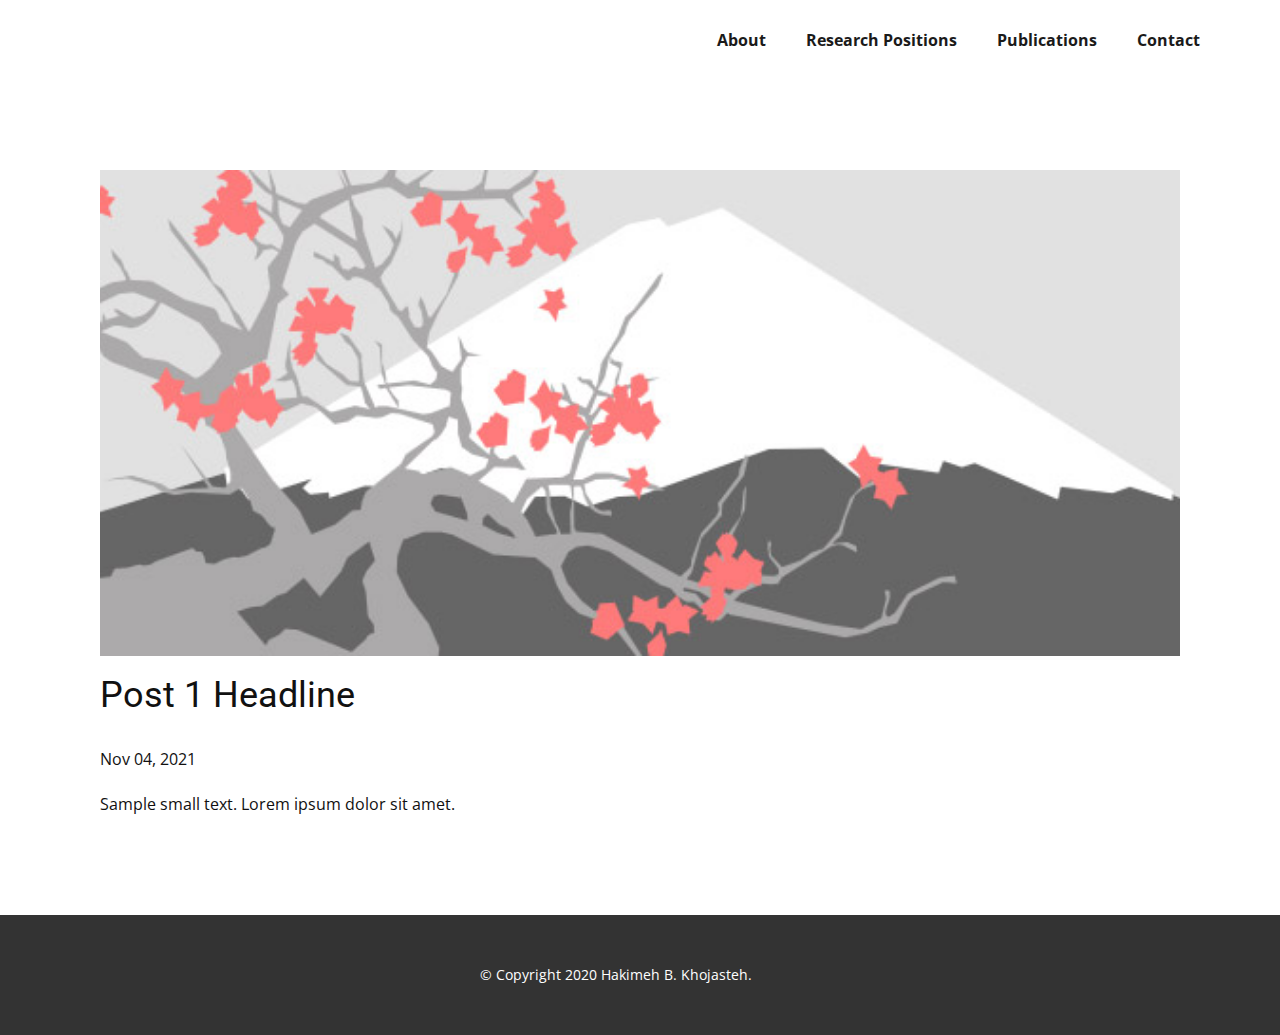
<file: blog/post.html>
<!doctype html>
<html style="font-size: 16px;" lang="en"><head>
    <meta name="viewport" content="width=device-width, initial-scale=1.0">
    <meta charset="utf-8">
    <meta name="keywords" content="Post 1 Headline">
    <meta name="description" content="">
    <meta name="page_type" content="np-template-header-footer-from-plugin">
    <title>Post 1 Headline</title>
    <link rel="stylesheet" href="../nicepage.css" media="screen">
<link rel="stylesheet" href="../Post-Template.css" media="screen">
    <script class="u-script" type="text/javascript" src="../jquery.js" defer=""></script>
    <script class="u-script" type="text/javascript" src="../nicepage.js" defer=""></script>
    <meta name="generator" content="Nicepage 3.29.1, nicepage.com">
    <link id="u-theme-google-font" rel="stylesheet" href="https://fonts.googleapis.com/css?family=Roboto:100,100i,300,300i,400,400i,500,500i,700,700i,900,900i|Open+Sans:300,300i,400,400i,600,600i,700,700i,800,800i">
    
    
    <script type="application/ld+json">{
		"@context": "http://schema.org",
		"@type": "Organization",
		"name": "Site1"
}</script>
    <meta name="theme-color" content="#478ac9">
  </head>
  <body class="u-body"><header class="u-clearfix u-header u-header" id="sec-e599"><div class="u-clearfix u-sheet u-sheet-1">
        <nav class="u-menu u-menu-dropdown u-offcanvas u-menu-1" data-position="Home">
          <div class="menu-collapse" style="font-size: 1rem; letter-spacing: 0px; font-weight: 700;">
            <a class="u-button-style u-custom-active-border-color u-custom-active-color u-custom-border u-custom-border-color u-custom-borders u-custom-hover-border-color u-custom-hover-color u-custom-left-right-menu-spacing u-custom-padding-bottom u-custom-text-active-color u-custom-text-color u-custom-text-hover-color u-custom-top-bottom-menu-spacing u-nav-link u-text-active-palette-1-base u-text-hover-palette-2-base" href="#">
              <svg><use xmlns:xlink="http://www.w3.org/1999/xlink" xlink:href="#menu-hamburger"></use></svg>
              <svg version="1.1" xmlns="http://www.w3.org/2000/svg" xmlns:xlink="http://www.w3.org/1999/xlink"><defs><symbol id="menu-hamburger" viewBox="0 0 16 16" style="width: 16px; height: 16px;"><rect y="1" width="16" height="2"></rect><rect y="7" width="16" height="2"></rect><rect y="13" width="16" height="2"></rect>
</symbol>
</defs></svg>
            </a>
          </div>
          <div class="u-custom-menu u-nav-container">
            <ul class="u-nav u-spacing-20 u-unstyled u-nav-1"><li class="u-nav-item"><a class="u-border-active-palette-1-base u-border-hover-palette-1-light-1 u-button-style u-nav-link u-text-active-palette-1-base u-text-grey-90 u-text-hover-palette-2-base" href="../About.html" style="padding: 10px;">About</a>
</li><li class="u-nav-item"><a class="u-border-active-palette-1-base u-border-hover-palette-1-light-1 u-button-style u-nav-link u-text-active-palette-1-base u-text-grey-90 u-text-hover-palette-2-base" href="../Research-Positions.html" style="padding: 10px;">Research Positions</a>
</li><li class="u-nav-item"><a class="u-border-active-palette-1-base u-border-hover-palette-1-light-1 u-button-style u-nav-link u-text-active-palette-1-base u-text-grey-90 u-text-hover-palette-2-base" href="../Publications.html" style="padding: 10px;">Publications</a>
</li><li class="u-nav-item"><a class="u-border-active-palette-1-base u-border-hover-palette-1-light-1 u-button-style u-nav-link u-text-active-palette-1-base u-text-grey-90 u-text-hover-palette-2-base" href="../Contact.html" style="padding: 10px;">Contact</a>
</li></ul>
          </div>
          <div class="u-custom-menu u-nav-container-collapse">
            <div class="u-black u-container-style u-inner-container-layout u-opacity u-opacity-95 u-sidenav">
              <div class="u-inner-container-layout u-sidenav-overflow">
                <div class="u-menu-close"></div>
                <ul class="u-align-center u-nav u-popupmenu-items u-unstyled u-nav-2"><li class="u-nav-item"><a class="u-button-style u-nav-link" href="../About.html" style="padding: 10px;">About</a>
</li><li class="u-nav-item"><a class="u-button-style u-nav-link" href="../Research-Positions.html" style="padding: 10px;">Research Positions</a>
</li><li class="u-nav-item"><a class="u-button-style u-nav-link" href="../Publications.html" style="padding: 10px;">Publications</a>
</li><li class="u-nav-item"><a class="u-button-style u-nav-link" href="../Contact.html" style="padding: 10px;">Contact</a>
</li></ul>
              </div>
            </div>
            <div class="u-black u-menu-overlay u-opacity u-opacity-70"></div>
          </div>
        </nav>
      </div></header>
    <section class="u-align-center u-clearfix u-section-1" id="sec-8bd5">
      <div class="u-clearfix u-sheet u-valign-middle-md u-valign-middle-sm u-valign-middle-xs u-sheet-1"><!--post_details--><!--post_details_options_json--><!--{"source":""}--><!--/post_details_options_json--><!--blog_post-->
        <div class="u-container-style u-expanded-width u-post-details u-post-details-1">
          <div class="u-container-layout u-valign-middle u-container-layout-1"><!--blog_post_image-->
            <img alt="" class="u-blog-control u-expanded-width u-image u-image-default u-image-1" src="[data-uri]"><!--/blog_post_image--><!--blog_post_header-->
            <h2 class="u-blog-control u-text u-text-1">Post 1 Headline</h2><!--/blog_post_header--><!--blog_post_metadata-->
            <div class="u-blog-control u-metadata u-metadata-1"><!--blog_post_metadata_date-->
              <span class="u-meta-date u-meta-icon">Nov 04, 2021</span><!--/blog_post_metadata_date--><!--blog_post_metadata_category-->
              <!--/blog_post_metadata_category--><!--blog_post_metadata_comments-->
              <!--/blog_post_metadata_comments-->
            </div><!--/blog_post_metadata--><!--blog_post_content-->
            <div class="u-align-justify u-blog-control u-post-content u-text u-text-2 fr-view">
  Sample small text. Lorem ipsum dolor sit amet.
  </div><!--/blog_post_content-->
          </div>
        </div><!--/blog_post--><!--/post_details-->
      </div>
    </section>
    
    
    <footer class="u-align-center u-clearfix u-footer u-grey-80 u-footer" id="sec-a5c5"><div class="u-clearfix u-sheet u-sheet-1">
        <p class="u-small-text u-text u-text-variant u-text-1"> © Copyright 2020 Hakimeh B. Khojasteh. &nbsp; &nbsp; &nbsp; &nbsp; &nbsp; &nbsp;</p>
      </div></footer>
  
</body></html>
</file>
